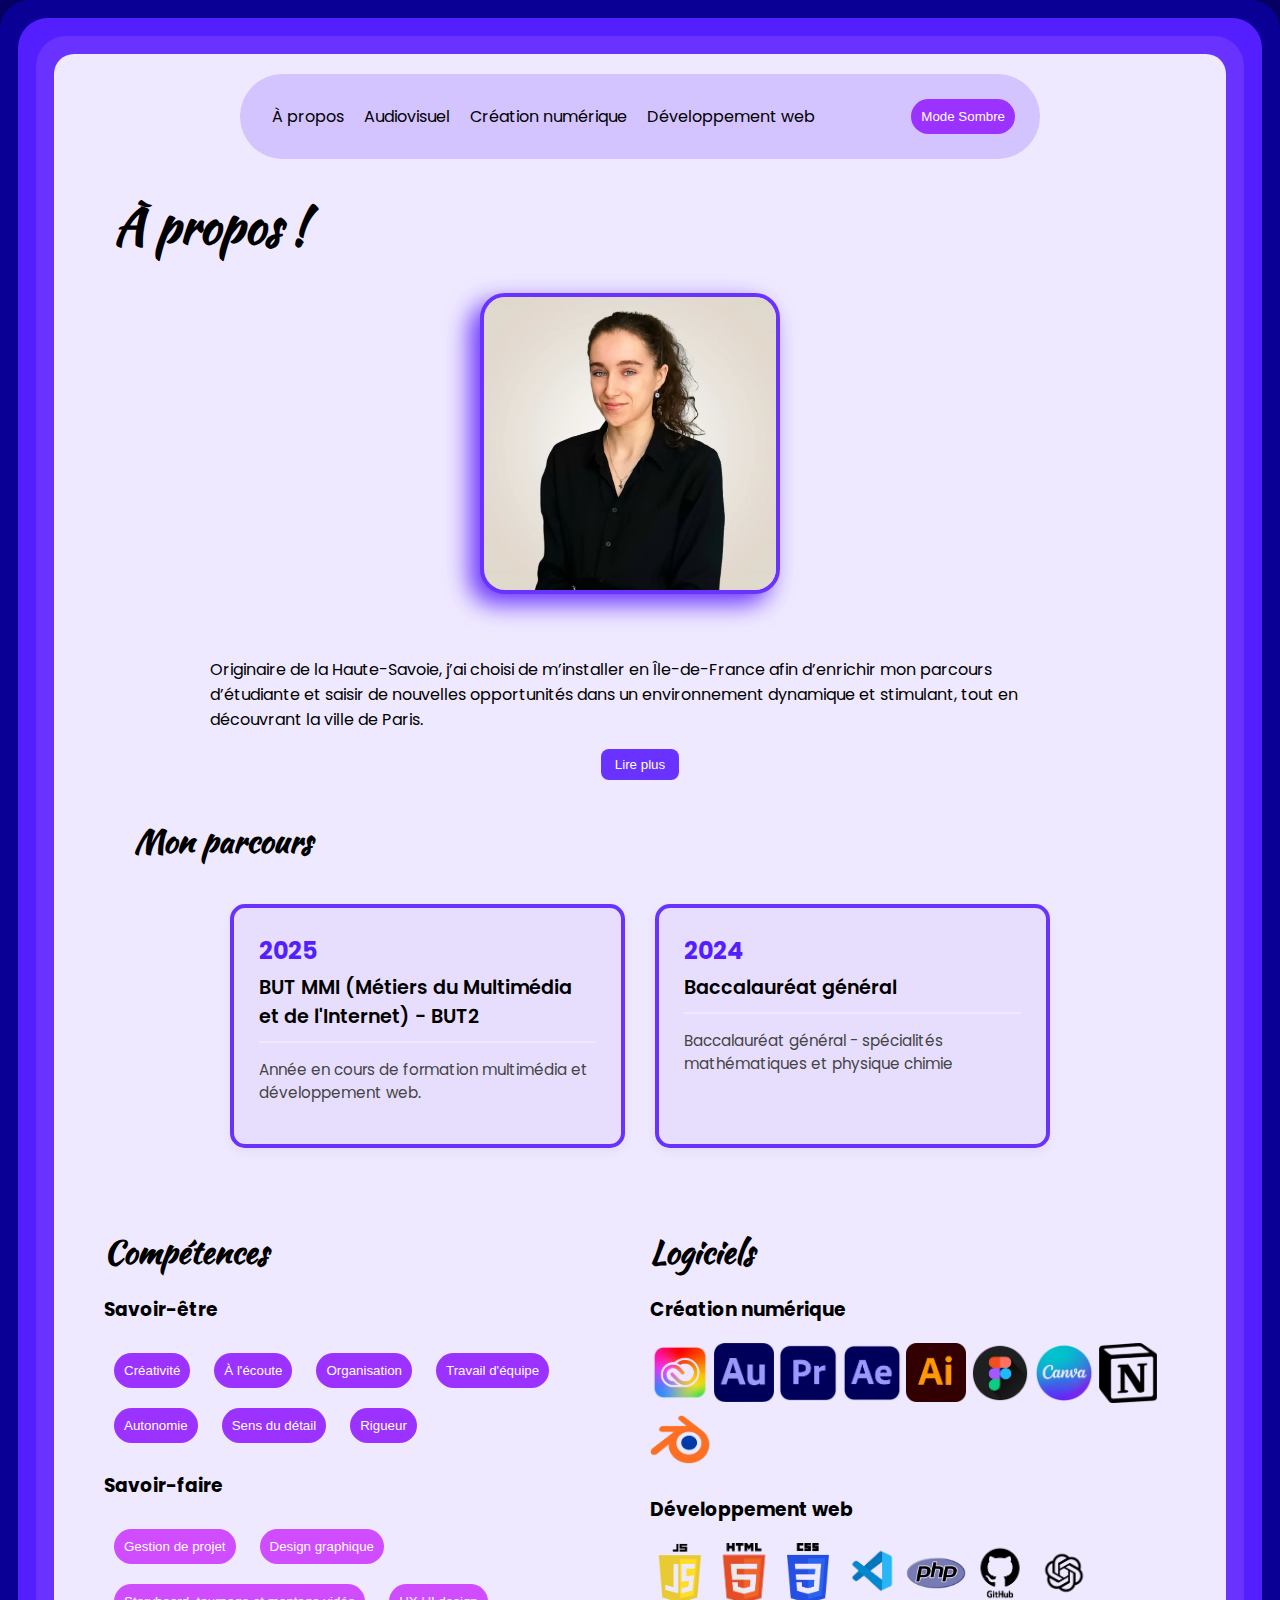
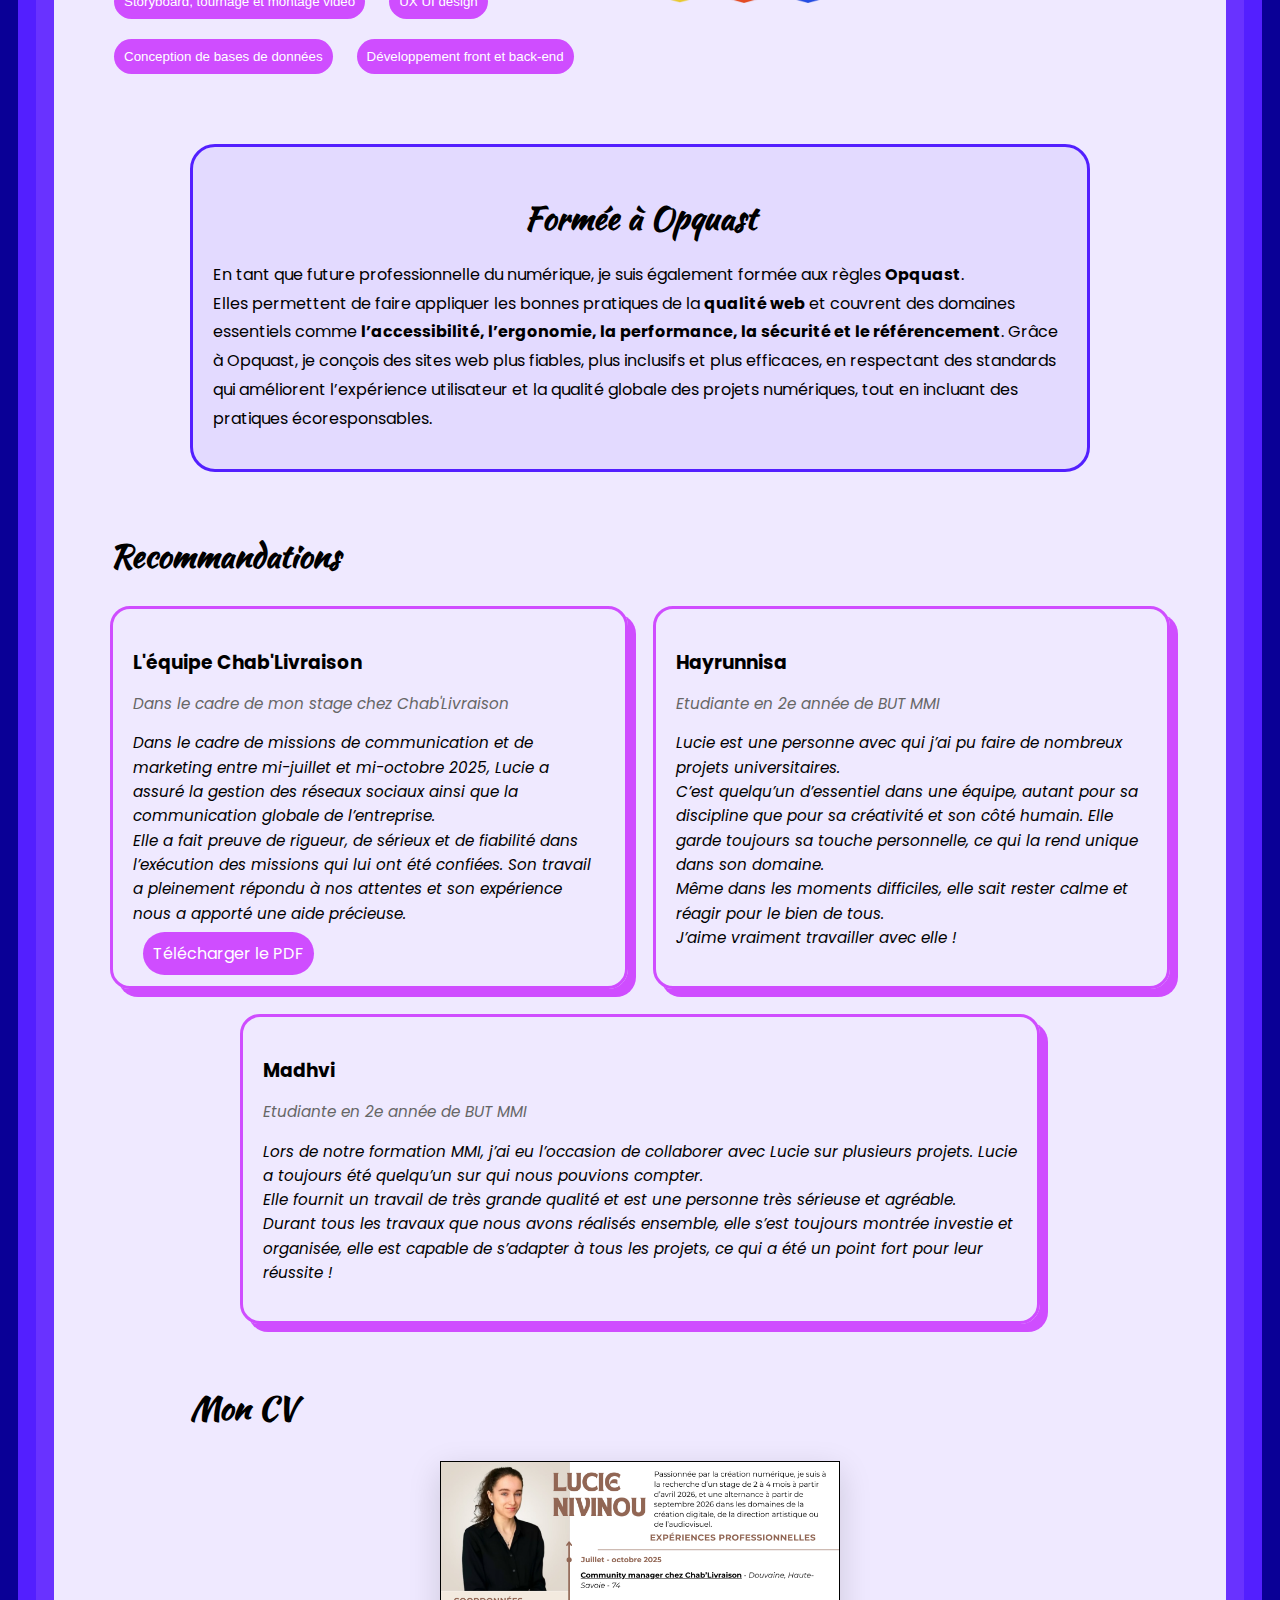
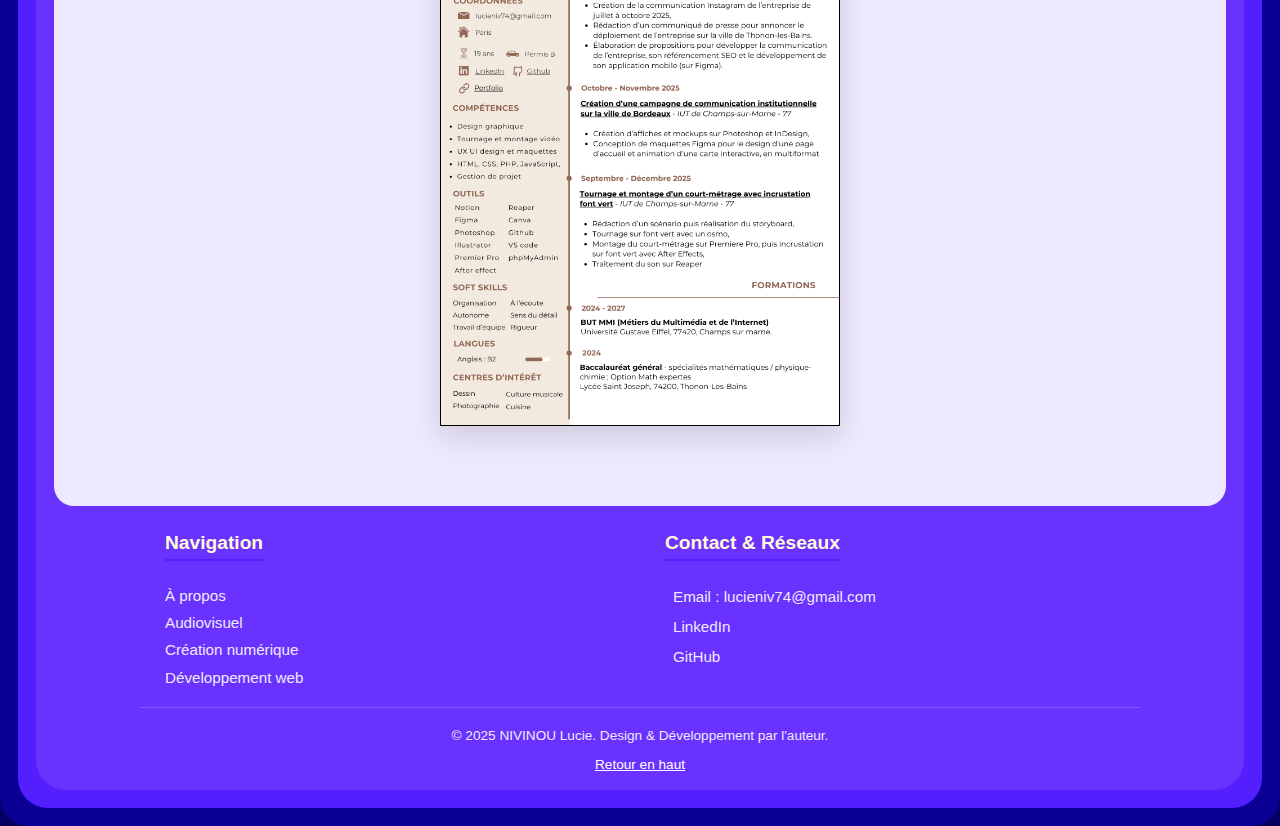
<file: index.html>
<!DOCTYPE html>
<html lang="fr">
<head>
    <meta charset="UTF-8">
    <meta name="viewport" content="width=device-width, initial-scale=1.0">
    <title>Portfolio Lucie Nivinou</title>
    <link rel="stylesheet" href="styles.css">
    <link rel="stylesheet" href="a_propos_lumineux.css">
    <link rel="stylesheet" href="https://cdnjs.cloudflare.com/ajax/libs/font-awesome/6.5.1/css/all.min.css" integrity="sha512-DTOQO9RWCH3ppGqcWaEA1BIZOC6xxalwEsw9c2QQeAIftl+Vegovlnee1c9QX4TctnWMn13TZye+giMm8e2LwA==" crossorigin="anonymous" referrerpolicy="no-referrer" />
    <link rel="preconnect" href="https://fonts.googleapis.com">
    <link rel="preconnect" href="https://fonts.gstatic.com" crossorigin>
    <link href="https://fonts.googleapis.com/css2?family=Baskervville:ital@0;1&family=Kaushan+Script&family=Overlock+SC&display=swap" rel="stylesheet">
    <link href="https://fonts.googleapis.com/css2?family=Baskervville:ital@0;1&family=Kaushan+Script&family=Overlock+SC&family=Poppins:ital,wght@0,100;0,200;0,300;0,400;0,500;0,600;0,700;0,800;0,900;1,100;1,200;1,300;1,400;1,500;1,600;1,700;1,800;1,900&display=swap" rel="stylesheet">
</head>
<body>

<div class="layer layer1">
    <div class="layer layer2">
        <div class="layer layer3">
            <div class="content">
                <header>
                    <nav>
                        <div class="nav-links" id="nav-links">
                            <a href="index.html">À propos</a>
                            <a href="audiovisuel.html">Audiovisuel</a>
                            <a href="crea.html">Création numérique</a>
                            <a href="developpement_web.html">Développement web</a>
                        </div>

                        <button id="dark-mode-toggle" class="bouton1">
                            <i class="fas fa-moon"></i> Mode Sombre
                        </button>

                        <div class="burger" id="burger">
                            ☰
                        </div>
                    </nav>
                </header>
                
                <h1>À propos !</h1>

                <div class="section-intro fireflies-container">
                    <div class="fireflies" aria-hidden="true"></div>

                    <div class="portrait-intro">
                        <div class="texte-intro">
                            <p class="texte-complet">
                                Originaire de la Haute-Savoie, j’ai choisi de m’installer en Île-de-France afin d’enrichir mon parcours d’étudiante et saisir de nouvelles opportunités dans un environnement dynamique et stimulant, tout en découvrant la ville de Paris.<br><br>

                                Étudiante à l’Université Gustave Eiffel à Champs-sur-Marne, je me spécialise dans le design graphique, l’audiovisuel et l’expérience utilisateur. À l’issue de mon cursus en BUT MMI (Métiers du Multimédia et de l’Internet), j’aspire à évoluer vers un post de directrice artistique ou vidéaste.<br><br>

                                <strong>Mes compétences </strong>:<br><br>

                                ● Création graphique et audiovisuelle : Maîtrise et exploration continue de Premiere Pro, Photoshop, After Effects et autres outils de la suite Adobe ainsi que Blender (en début apprentissage).<br>
                                ● UX/UI design : Ergonomie, accessibilité web, démarche UX UI et maquettes sur Figma. Conception d’interfaces.<br>
                                ● Développement web : Langages de programmation HTML, CSS, JavaScript, PHP, SQL, avec conception de bases de données sur phpMyAdmin.<br>
                                ● Gestion de projet, développement personnel et connaissance de soi.<br><br>

                                Portée par l’audiovisuel, le design graphique et la communication, j’aime donner à mes projets une image fidèle à ma vision, en alliant technique et créativité, me permettant ainsi de donner vie à des réalisations uniques et soignées.
                            </p>
                            <button class="btn-lire-plus">Lire plus</button>
                        </div>

                        <div class="img">
                            <img src="img/Capture photo CV Lucie 2025 copie.webp" alt="Portrait" class="portrait">
                        </div>
                    </div>
                

                <h2 class="titre_parcours">Mon parcours</h2>
                <div class="parcours-container">
                    <div class="parcours-card">
                        <div class="parcours-year">2025</div>
                        <div class="parcours-title">BUT MMI (Métiers du Multimédia et de l'Internet) - BUT2</div>
                        <div class="parcours-description">
                            <p>Année en cours de formation multimédia et développement web.</p>
                        </div>
                    </div>

                    <div class="parcours-card">
                        <div class="parcours-year">2024</div>
                        <div class="parcours-title">Baccalauréat général</div>
                        <div class="parcours-description">
                            <p>Baccalauréat général - spécialités mathématiques et physique chimie</p>
                        </div>
                    </div>
                </div>

                <div class="separator-block">
                    <div class="competences-block">
                        <h2 class="titre-competences">Compétences</h2>
                        <div class="competences">
                            <h3>Savoir-être</h3>
                            <button class="bouton1">Créativité</button>
                            <button class="bouton1">À l'écoute</button>
                            <button class="bouton1">Organisation</button>
                            <button class="bouton1">Travail d'équipe</button>
                            <button class="bouton1">Autonomie</button>
                            <button class="bouton1">Sens du détail</button>
                            <button class="bouton1">Rigueur</button>

                            <h3>Savoir-faire</h3>
                            <button class="bouton2">Gestion de projet</button>
                            <button class="bouton2">Design graphique</button>
                            <button class="bouton2">Storyboard, tournage et montage vidéo</button>
                            <button class="bouton2">UX UI design</button>
                            <button class="bouton2">Conception de bases de données</button>
                            <button class="bouton2">Développement front et back-end</button>
                        </div>
                    </div>

                    <div class="logiciels-block">
                        <h2 class="titre-logiciels">Logiciels</h2>
                        <div class="logiciels">
                            <h3>Création numérique</h3>
                            <div class="crea">
                                <img src="img/creativecloud.png" alt="Creative Cloud" class="logiciel-icon">
                                <img src="img/audition.png" alt="Audition" class="logiciel-icon">
                                <img src="img/premierProp.png" alt="Premier Pro" class="logiciel-icon">
                                <img src="img/afterEffect.png" alt="After Effect" class="logiciel-icon">
                                <img src="img/illustrator.png" alt="Illustrator" class="logiciel-icon">
                                <img src="img/figma.png" alt="Figma" class="logiciel-icon">
                                <img src="img/canva.png" alt="Canva" class="logiciel-icon">
                                <img src="img/notion.png" alt="Notion" class="logiciel-icon">
                                <img src="img/blender.png" alt="Blender" class="logiciel-icon">
                            </div>
                            <div class="dev">
                                <h3>Développement web</h3>
                                <img src="img/javascript.png" alt="JavaScript" class="logiciel-icon">
                                <img src="img/html.png" alt="HTML" class="logiciel-icon">
                                <img src="img/css.png" alt="CSS" class="logiciel-icon">
                                <img src="img/vscode.png" alt="VScode" class="logiciel-icon">
                                <img src="img/php.png" alt="Php" class="logiciel-icon">
                                <img src="img/github.png" alt="Github" class="logiciel-icon">
                                <img src="img/chatgpt.png" alt="Chatgpt" class="logiciel-icon">
                            </div>
                        </div>
                    </div>
                </div>

                <div class="bande opquast-section">
    <div class="bande-content">
        <h2>Formée à Opquast</h2>
        <p>En tant que future professionnelle du numérique, je suis également formée aux règles <strong>Opquast</strong>.<br>
             Elles permettent de faire appliquer les bonnes pratiques de la <strong>qualité web</strong> et couvrent des domaines essentiels comme <strong>l’accessibilité, l’ergonomie, la performance, la sécurité et le référencement</strong>. Grâce à Opquast, je conçois des sites web plus fiables, plus inclusifs et plus efficaces, en respectant des standards qui améliorent l’expérience utilisateur et la qualité globale des projets numériques, tout en incluant des pratiques écoresponsables.</p>
    </div>
</div>

<div class="temoignage">
    <div class="section-header">
        <h2>Recommandations</h2>
    </div>
    <div class="temoignage-grid">
        <div class="temoignage_card">
            <i class="fas fa-quote-left quote-icon"></i>
            <h3>L'équipe Chab'Livraison</h3>
            <p class="mention">Dans le cadre de mon stage chez Chab'Livraison</p>
            <p>
                Dans le cadre de missions de communication et de marketing entre mi-juillet et mi-octobre 2025, Lucie a assuré la gestion des réseaux sociaux ainsi que la communication globale de l’entreprise. <br> 
                Elle a fait preuve de rigueur, de sérieux et de fiabilité dans l’exécution des missions qui lui ont été confiées. Son travail a pleinement répondu à nos attentes et son expérience nous a apporté une aide précieuse.
            </p>
            <div>
                <a href="Attestation_collaboration_Lucie_ChabLivraison.pdf" download class="bouton2">
                    <i class="fas fa-download"></i> Télécharger le PDF
                </a>
            </div>
        </div>
        <div class="temoignage_card">
            <i class="fas fa-quote-left quote-icon"></i>
            <h3>Hayrunnisa</h3>
            <p class="mention">Etudiante en 2e année de BUT MMI</p>
            <p>Lucie est une personne avec qui j’ai pu faire de nombreux projets universitaires. <br>
                C’est quelqu’un d’essentiel dans une équipe, autant pour sa discipline que pour sa créativité et son côté humain. Elle garde toujours sa touche personnelle, ce qui la rend unique dans son domaine. <br>
                Même dans les moments difficiles, elle sait rester calme et réagir pour le bien de tous. <br>
                J’aime vraiment travailler avec elle !</p>
        </div>
        <div class="temoignage_card">
            <i class="fas fa-quote-left quote-icon"></i>
            <h3>Madhvi</h3>
            <p class="mention">Etudiante en 2e année de BUT MMI</p>
            <p>Lors de notre formation MMI, j’ai eu l’occasion de collaborer avec Lucie sur plusieurs projets. Lucie a toujours été quelqu’un sur qui nous pouvions compter.<br>
            Elle fournit un travail de très grande qualité et est une personne très sérieuse et agréable.<br>
            Durant tous les travaux que nous avons réalisés ensemble, elle s’est toujours montrée investie et organisée, elle est capable de s’adapter à tous les projets, ce qui a été un point fort pour leur réussite !</p>
        </div>
    </div>
</div>

<div class="cv-section">
    <h2>Mon CV</h2>
    <div class="cv-container">
        <div class="cv-preview">
            <img src="CV Lucie Nivinou (crea) 23-01-26.png" alt="Aperçu de mon CV" class="cv-image">
            <div class="cv-overlay">
                <a href="CV Lucie Nivinou (crea) 23-01-26.pdf" download class="bouton2">
                    <i class="fas fa-download"></i> Télécharger le PDF
                </a>
            </div>
        </div>
    </div>
</div>
<!-- Div class="section-intro fireflies-container" -->
</div>

            </div> <footer class="footer-structured">
                <div class="footer-container">
                    <div class="footer-section navigation">
                        <h4>Navigation</h4>
                        <ul>
                            <li><a href="index.html">À propos</a></li>
                            <li><a href="audiovisuel.html">Audiovisuel</a></li>
                            <li><a href="crea.html">Création numérique</a></li>
                            <li><a href="developpement_web.html">Développement web</a></li>
                        </ul>
                    </div>

                    <div class="footer-section contact">
                        <h4>Contact & Réseaux</h4>
                        <ul>
                            <li><a href="mailto:lucieniv74@gmail.com">
                                <i class="fas fa-envelope"></i> Email : lucieniv74@gmail.com
                            </a></li>
                            <li><a href="https://www.linkedin.com/in/lucie-nivinou-09a6a0330/" target="_blank">
                                <i class="fab fa-linkedin"></i> LinkedIn
                            </a></li>
                            <li><a href="https://github.com/Lucie-Niv" target="_blank">
                                <i class="fab fa-github"></i> GitHub
                            </a></li>
                        </ul>
                    </div>
                </div>

                <div class="footer-bottom">
                    <p>&copy; 2025 NIVINOU Lucie. Design & Développement par l'auteur.</p>
                    <a href="#top" class="back-to-top">Retour en haut</a>
                </div>
            </footer>

        </div>
    </div>
</div>

<script src="script.js"></script>
</body>
</html>
</file>
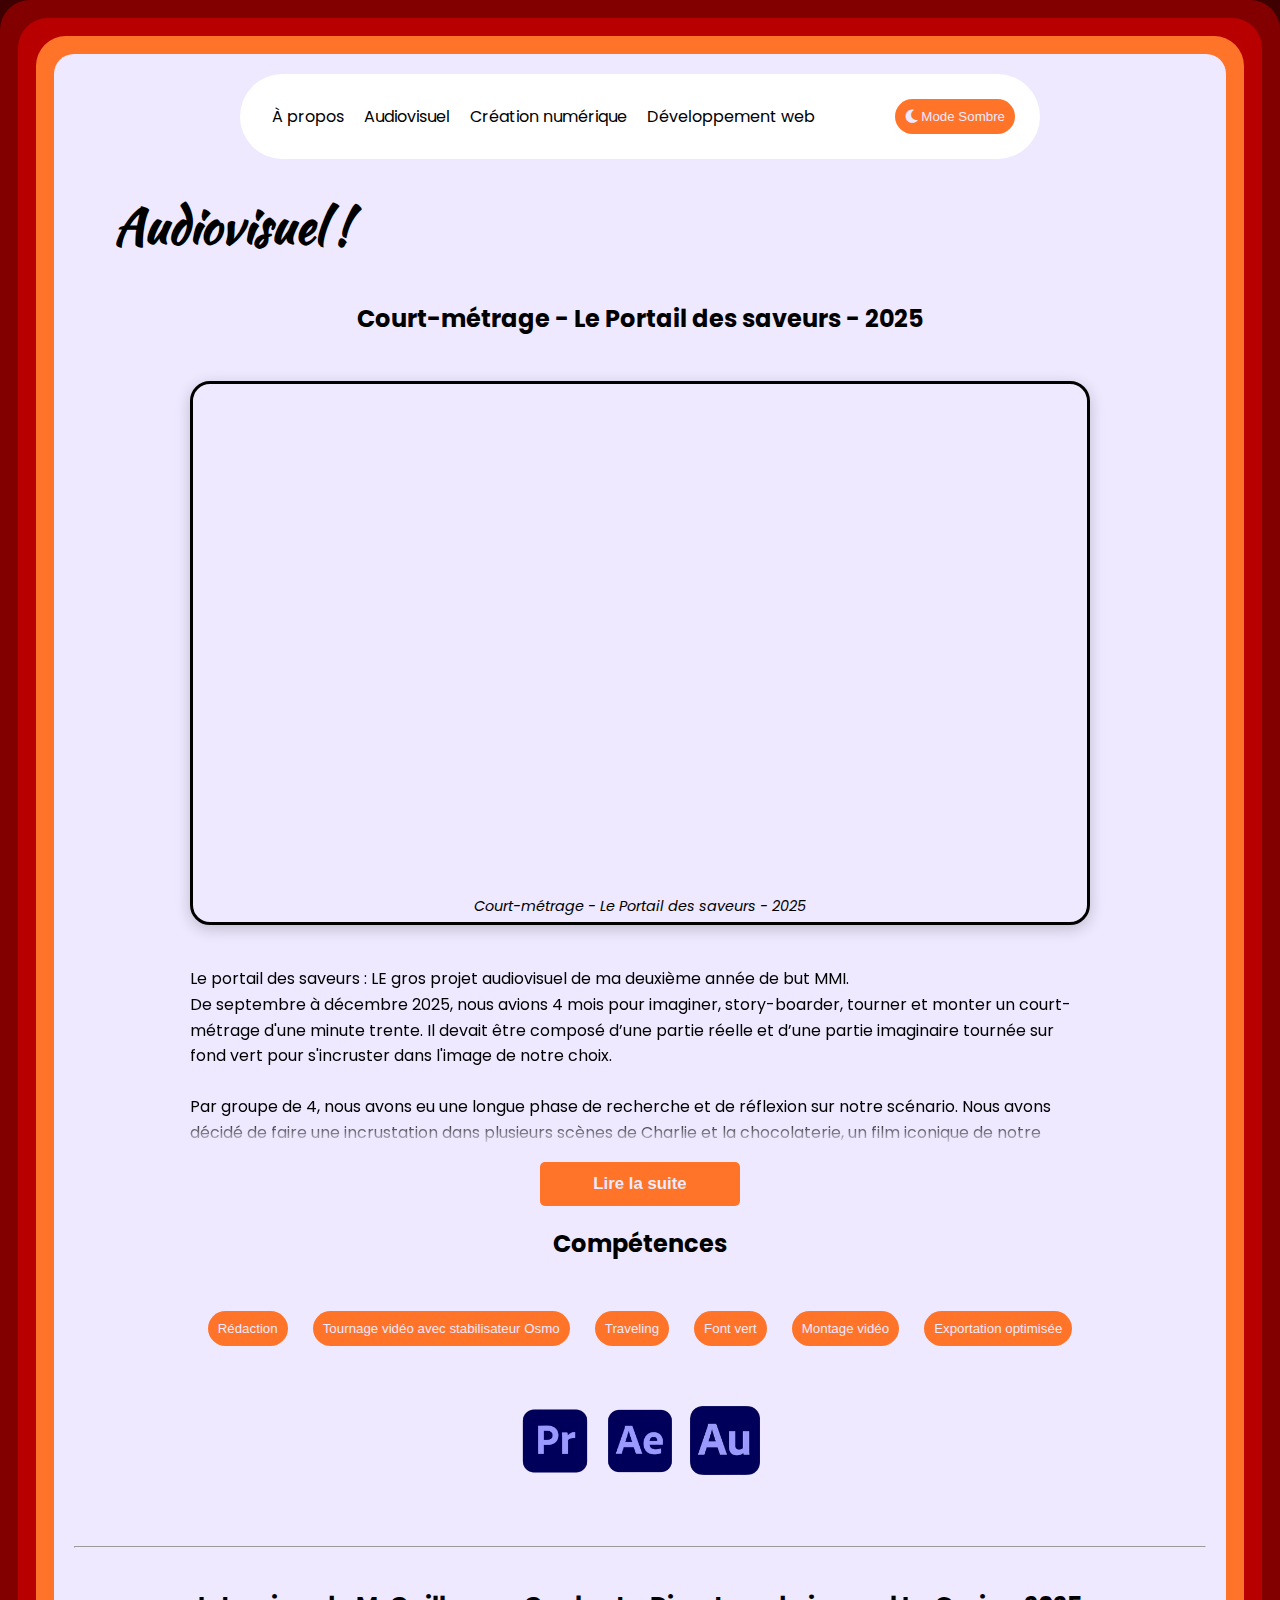
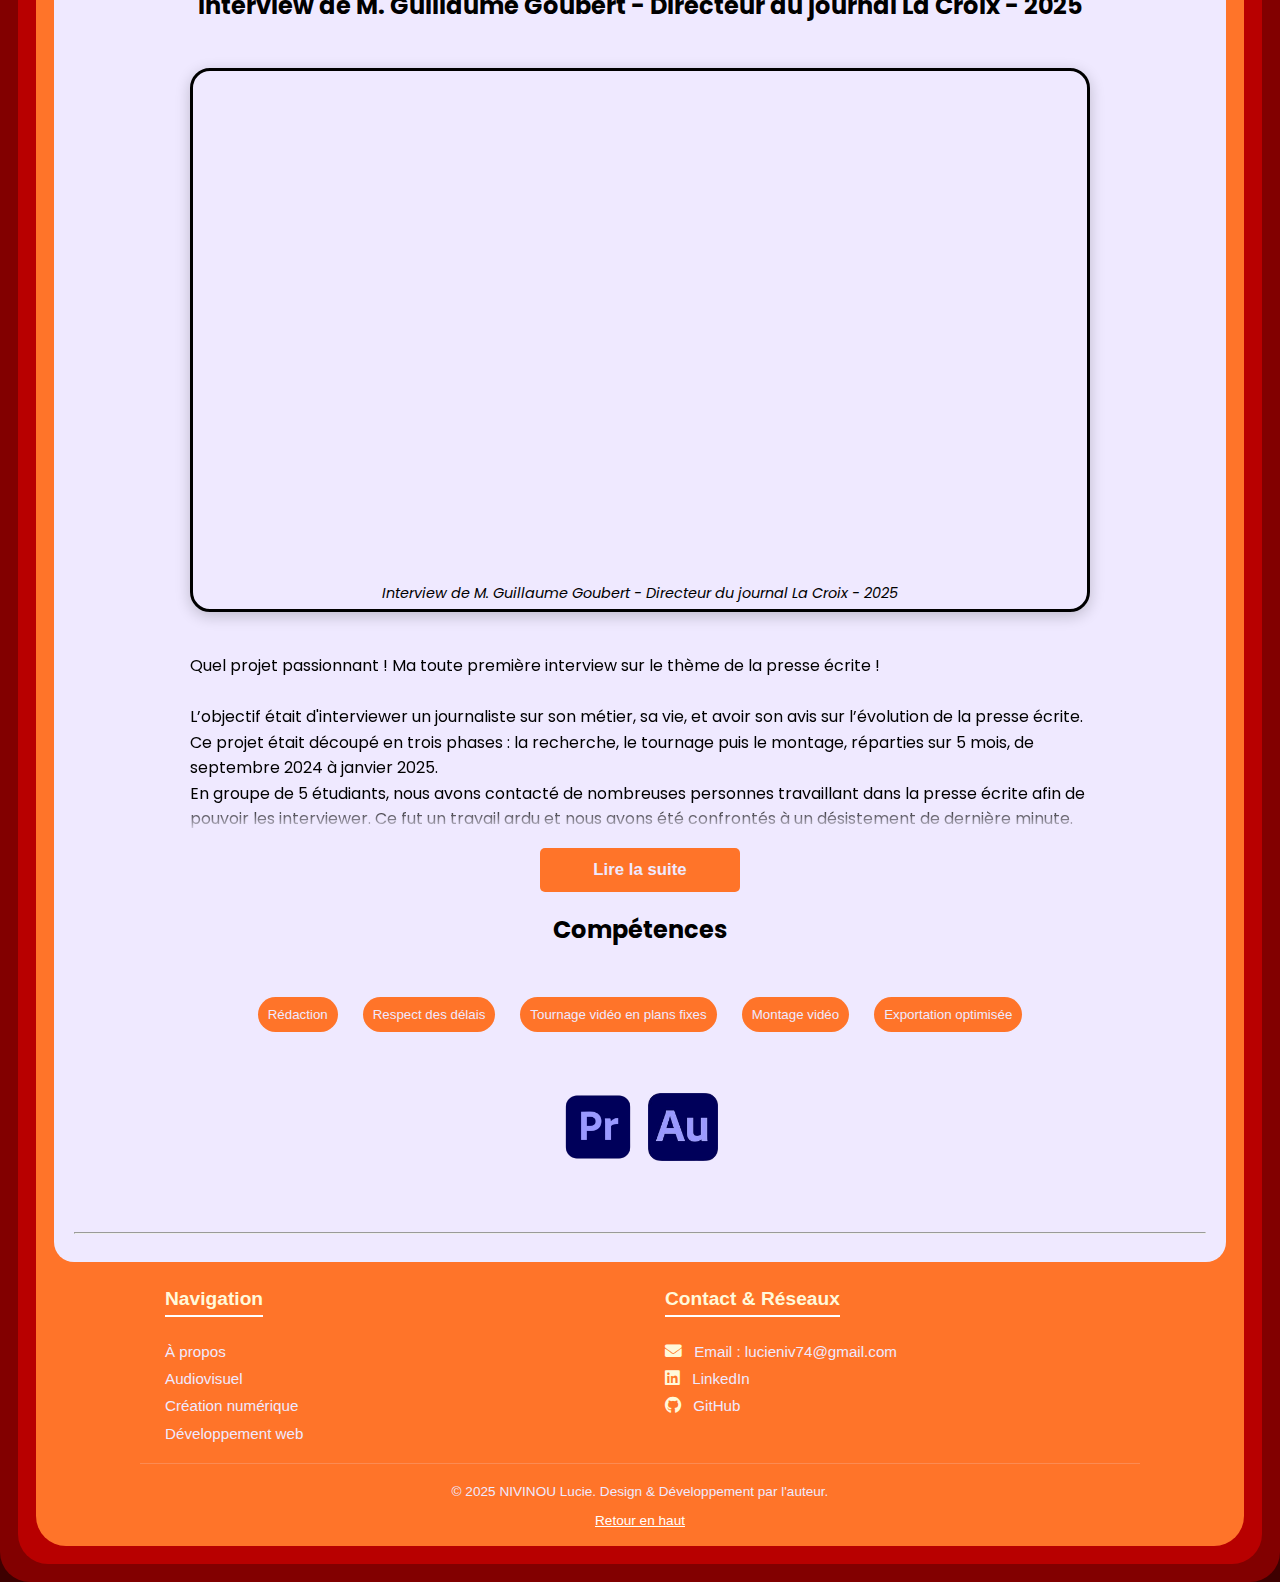
<file: audiovisuel.html>
<!DOCTYPE html>
<html lang="fr">
<head>
    <meta charset="UTF-8">
    <meta name="viewport" content="width=device-width, initial-scale=1.0">
    <title>Audiovisuel</title>
    <link rel="stylesheet" href="audiovisuel.css">
    <link rel="stylesheet" href="fireflies.css"> 
    <link rel="preconnect" href="https://fonts.googleapis.com">
    <link rel="preconnect" href="https://fonts.gstatic.com" crossorigin>
    <link href="https://fonts.googleapis.com/css2?family=Baskervville:ital@0;0;1&family=Kaushan+Script&family=Overlock+SC&display=swap" rel="stylesheet">
    <link rel="stylesheet" href="https://cdnjs.cloudflare.com/ajax/libs/font-awesome/5.15.4/css/all.min.css">
    <link href="https://fonts.googleapis.com/css2?family=Baskervville:ital@0;1&family=Kaushan+Script&family=Overlock+SC&family=Poppins:ital,wght@0,100;0,200;0,300;0,400;0,500;0,600;0,700;0,800;0,900;1,100;1,200;1,300;1,400;1,500;1,600;1,700;1,800;1,900&display=swap" rel="stylesheet">
</head>
<body>
    <div class="layer layer1">
    <div class="layer layer2">
        <div class="layer layer3">

            <div class="content">
                <header>
                    <nav>
                        <div class="nav-links" id="nav-links">
                            <a href="index.html">À propos</a>
                            <a href="audiovisuel.html">Audiovisuel</a>
                            <a href="crea.html">Création numérique</a>
                            <a href="developpement_web.html">Développement web</a>
                        </div>
                        
                        <button id="dark-mode-toggle" class="bouton1">
                            <i class="fas fa-moon"></i> Mode Sombre
                        </button>

                        <div class="burger" id="burger">
                            ☰
                        </div>
                    </nav>
                </header>

                <h1>Audiovisuel !</h1>

                <div class="project-section section1 fireflies-container">
                    <div class="fireflies" aria-hidden="true"></div>
                    <div class="contenu">
                        <h2>Court-métrage - Le Portail des saveurs - 2025</h2>
                        <br> 
                        <div class="left-column">
                            <div class="site-container">
                                <div class="site-ratio-wrapper">
                                    <iframe class="responsive-video-iframe" src="https://www.youtube.com/embed/CfbVzti3LF8" title="Court-métrage : Le Portail des saveurs" frameborder="0" allow="accelerometer; autoplay; clipboard-write; encrypted-media; gyroscope; picture-in-picture; web-share" allowfullscreen></iframe>
                                </div>
                                <p class="site-caption">Court-métrage - Le Portail des saveurs - 2025</p>
                            </div>
                            
                            <div class="description-container">
                                <p class="project-description">
                                   Le portail des saveurs : LE gros projet audiovisuel de ma deuxième année de but MMI.<br>
                                   De septembre à décembre 2025, nous avions 4 mois pour imaginer, story-boarder, tourner et monter un court-métrage d'une minute trente. Il devait être composé d’une partie réelle et d’une partie imaginaire tournée sur fond vert pour s'incruster dans l'image de notre choix.<br><br>

                                   Par groupe de 4, nous avons eu une longue phase de recherche et de réflexion sur notre scénario. Nous avons décidé de faire une incrustation dans plusieurs scènes de Charlie et la chocolaterie, un film iconique de notre enfance.<br><br>

                                   Après l'étape du scénario, nous avons créé le storyboard de notre histoire, en identifiant les lieux de tournage et les types de plans nécessaires. <br>
                                   Nous avons rencontré quelques difficultés pour trouver une supérette, le lieu principal de tournage pour notre partie réelle. Toutefois, un petit Carrefour Contact à Claye-Souilly nous a gentiment donné son accord, nous avons donc pu tourner sereinement et faire de nombreuses prises ! <br><br>

                                   La deuxième partie du tournage s'est ensuite passée sur fond vert dans notre IUT. Nous avons utilisé un Osmo pour filmer.<br><br>

                                   La dernière étape du projet a été le montage individuel du court-métrage.<br>
                                   Grâce à mes cours cours, j'ai appris à utiliser l'effet Keylight, Couleur Lumetri, Screen Matte, l'ajout d'un masque pour la transition et d'un calque pour l'ombre sur After Effects, pour m'incruster dans les scènes de Charlie et la Chocolaterie de façon la plus réaliste possible.<br><br>

                                   J'ai ensuite enregistré ma voix pour superposer des voix off en français dans la partie réelle et en anglais dans la partie imaginaire.<br> J'ai pensé le texte sous la forme d’un poème afin de donner une dimension plus cinématographique au rendu.<br><br>
 
                                   J'ai ainsi travaillé les incrustations sur After Effects, l'assemblage des plans sur Premier Pro et la bande sonore sur Reaper.<br><br>

                                   Ce projet m'a permis de : <br><br>
                                   ● Apprendre à utiliser un Osmo,<br>
                                   ● Apprendre les paramètres After Effects pour l'incrustation fond vert,<br>
                                   ● Approfondir ma maîtrise de Reaper pour les bandes sonores, <br>
                                   ● Revoir les types de plans pour le storyboard,<br>
                                   ● Maîtriser et optimiser les paramètres d'exportation audio et vidéo.<br>
<br>

                                </p>
                                <button class="read-more-button">Lire la suite</button>
                            </div> 
                            <h2 class="section-title">Compétences</h2>
                            <div class="competences-logos">
                                <button class="bouton1">Rédaction</button>
                                <button class="bouton1">Tournage vidéo avec stabilisateur Osmo</button>
                                <button class="bouton1">Traveling</button>
                                <button class="bouton1">Font vert</button>
                                <button class="bouton1">Montage vidéo</button>
                                <button class="bouton1">Exportation optimisée</button>
                            </div>
                            <div class="logiciels-logo">
                                <img src="img/premierProp.png" alt="Adobe Premiere Pro" class="logo-skill">
                                <img src="img/afterEffect.png" alt="After Effect" class="logo-skill">
                                <img src="img/audition.png" alt="Audition" class="logo-skill">
                            
                            </div>
                        </div>
                    </div>
                </div>

                <hr>
<!-- Projet 2 -->

<div class="project-section section1 fireflies-container">
                    <div class="fireflies" aria-hidden="true"></div>
                    <div class="contenu">
                        <h2>Interview de M. Guillaume Goubert - Directeur du journal La Croix - 2025</h2>
                        <br> 
                        <div class="left-column">
                            <div class="site-container">
                                <div class="site-ratio-wrapper">
                                    <iframe class="responsive-video-iframe" src="https://www.youtube.com/embed/34wE9t_SvTg" title="Interview de Guillaume Goubert" frameborder="0" allow="accelerometer; autoplay; clipboard-write; encrypted-media; gyroscope; picture-in-picture; web-share" allowfullscreen></iframe>
                                </div>
                                <p class="site-caption">Interview de M. Guillaume Goubert - Directeur du journal La Croix - 2025</p>
                            </div>
                            
                            <div class="description-container">
                                <p class="project-description">
                                    Quel projet passionnant ! Ma toute première interview sur le thème de la presse écrite !<br><br>
                                    L’objectif était d'interviewer un journaliste sur son métier, sa vie, et avoir son avis sur l’évolution de la presse écrite.
                                    Ce projet était découpé en trois phases : la recherche, le tournage puis le montage, réparties sur 5 mois, de septembre 2024 à janvier 2025.<br>
                                    En groupe de 5 étudiants, nous avons contacté de nombreuses personnes travaillant dans la presse écrite afin de pouvoir les interviewer. Ce fut un travail ardu et nous avons été confrontés à un désistement de dernière minute. Toutefois, nous avons ensuite eu l’honneur de rencontrer M. Goubert, directeur du journal La Croix, qui a accepté de tourner avec nous.<br>
                                    Nous avons ainsi élaboré une vingtaine de questions.<br><br>
                                    Puis le jour du tournage est arrivé (le 05/12/24). Armés de notre caméra, de nos lumières, micros et trépied, nous avons installé le matériel chez lui. Chacun de nous avait un rôle précis. Pour ma part, je posais les questions et menais la conversation.<br><br>
                                    Une fois le tournage terminé, nous avons chacun monté notre interview en autonomie sur Premier Pro.<br>
                                    Il a ainsi fallu condenser quarante minutes d’interview en six minutes de vidéo.<br><br>
                                    Ce projet m’a permis de :<br><br>
                                    ● Développer mes compétences en rédaction,<br>
                                    ● Maîtriser l’usage du matériel de tournage (caméra, micro, lumières) sur des plans fixes,<br>
                                    ● Maîtriser l’usage du logiciel Premier Pro et les paramètres d’exportation numérique,<br>
                                    ● Mettre à l’épreuve mon organisation pour le respect des délais.<br>

                                </p>
                                <button class="read-more-button">Lire la suite</button>
                            </div> 
                            <h2 class="section-title">Compétences</h2>
                            <div class="competences-logos">
                                <button class="bouton1">Rédaction</button>
                                <button class="bouton1">Respect des délais</button>
                                <button class="bouton1">Tournage vidéo en plans fixes</button>
                                <button class="bouton1">Montage vidéo</button>
                                <button class="bouton1">Exportation optimisée</button>
                            </div>
                            <div class="logiciels-logo">
                                <img src="img/premierProp.png" alt="Adobe Premiere Pro" class="logo-skill">
                                <img src="img/audition.png" alt="Audition" class="logo-skill">
                            
                            </div>
                        </div>
                    </div>
                </div>

                <hr>



<!-- Fin projet 2 -->
                </div>
            <footer class="footer-structured">
                <div class="footer-container">
                    <div class="footer-section navigation">
                        <h4>Navigation</h4>
                        <ul>
                            <li><a href="index.html">À propos</a></li>
                            <li><a href="audiovisuel.html">Audiovisuel</a></li>
                            <li><a href="crea.html">Création numérique</a></li>
                            <li><a href="developpement_web.html">Développement web</a></li>
                        </ul>
                    </div>

                    <div class="footer-section contact">
                        <h4>Contact & Réseaux</h4>
                        <ul>
                            <li><a href="mailto:lucieniv74@gmail.com">
                                    <i class="fas fa-envelope"></i> Email : lucieniv74@gmail.com
                                </a></li>
                            <li><a href="https://www.linkedin.com/in/lucie-nivinou-09a6a0330/" target="_blank">
                                    <i class="fab fa-linkedin"></i> LinkedIn
                                </a></li>
                            <li><a href="https://github.com/Lucie-Niv" target="_blank">
                                    <i class="fab fa-github"></i> GitHub
                                </a></li>
                        </ul>
                    </div>
                </div>

                <div class="footer-bottom">
                    <p>&copy; 2025 NIVINOU Lucie. Design & Développement par l'auteur.</p>
                    <a href="#top" class="back-to-top">Retour en haut</a>
                </div>
            </footer>
        </div>
    </div>
</div>

    
<script src="audiovisuel.js"></script>
</body>
</html>
</file>
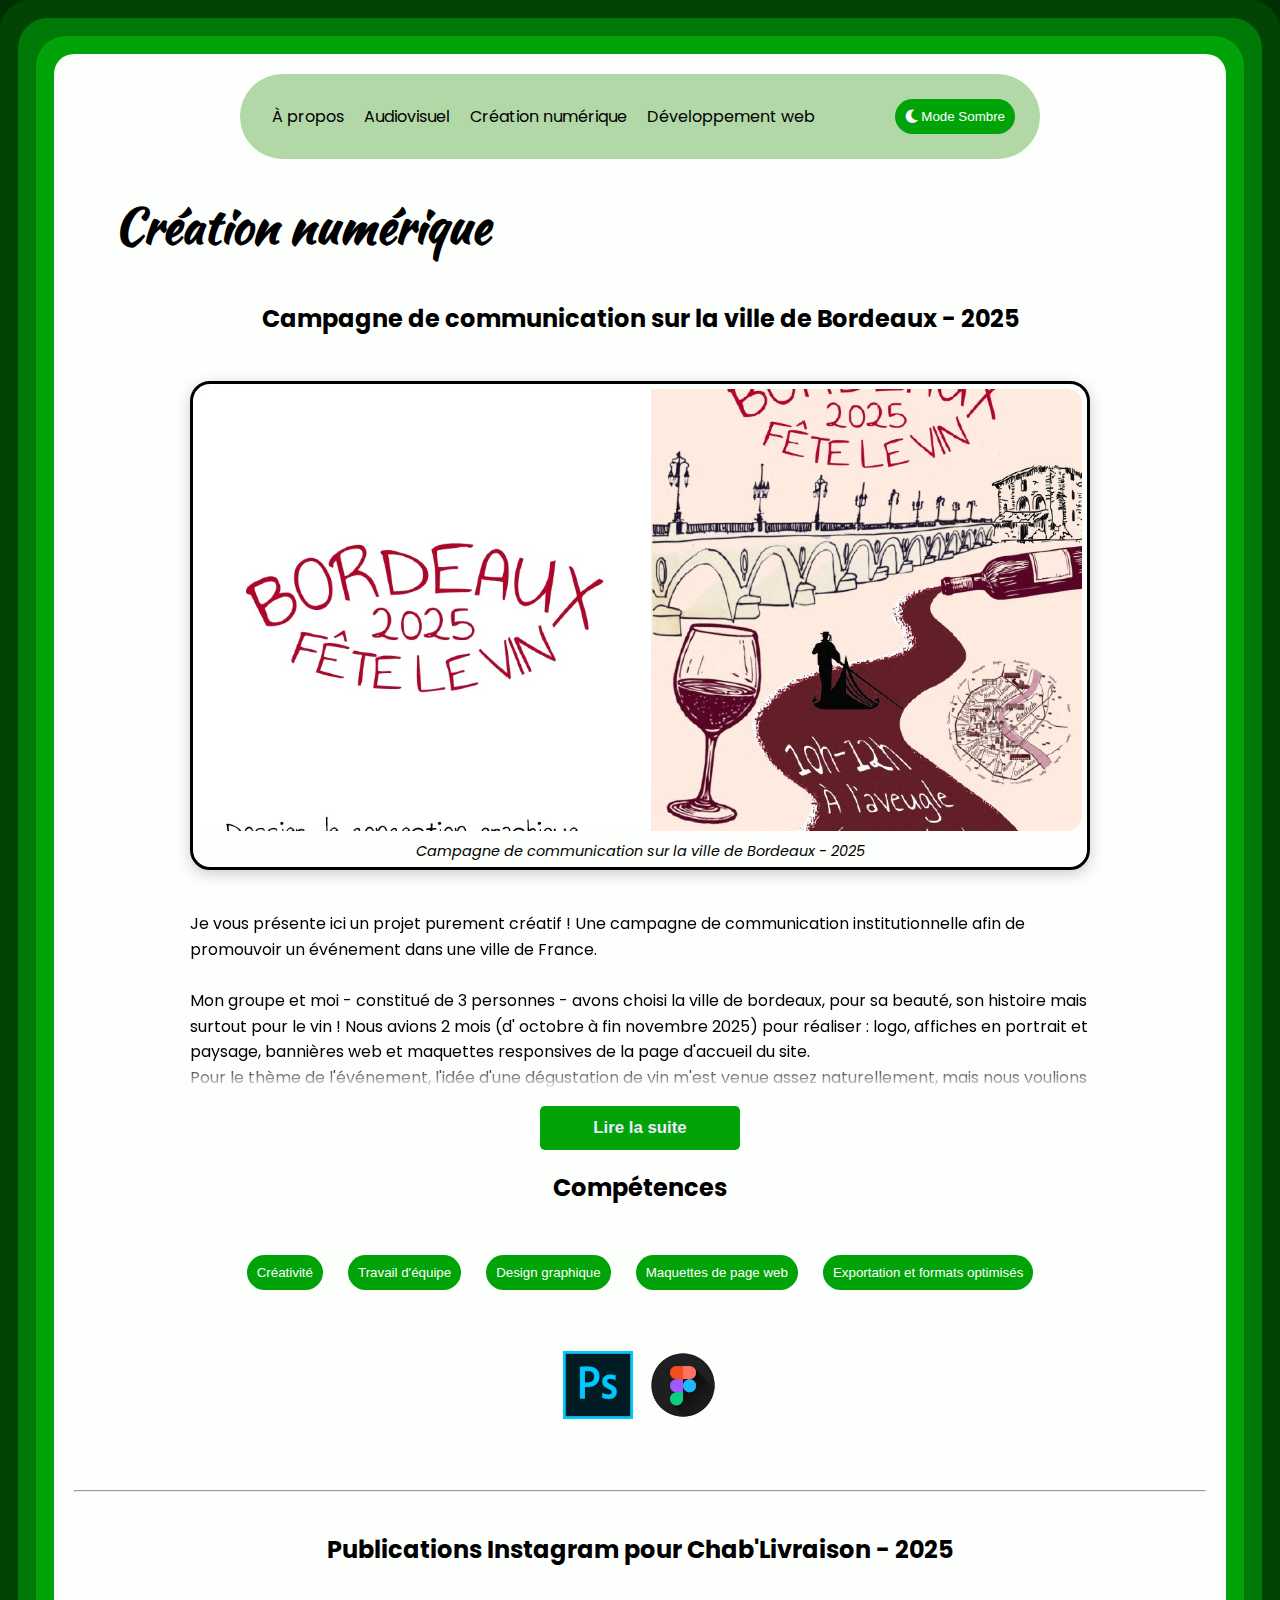
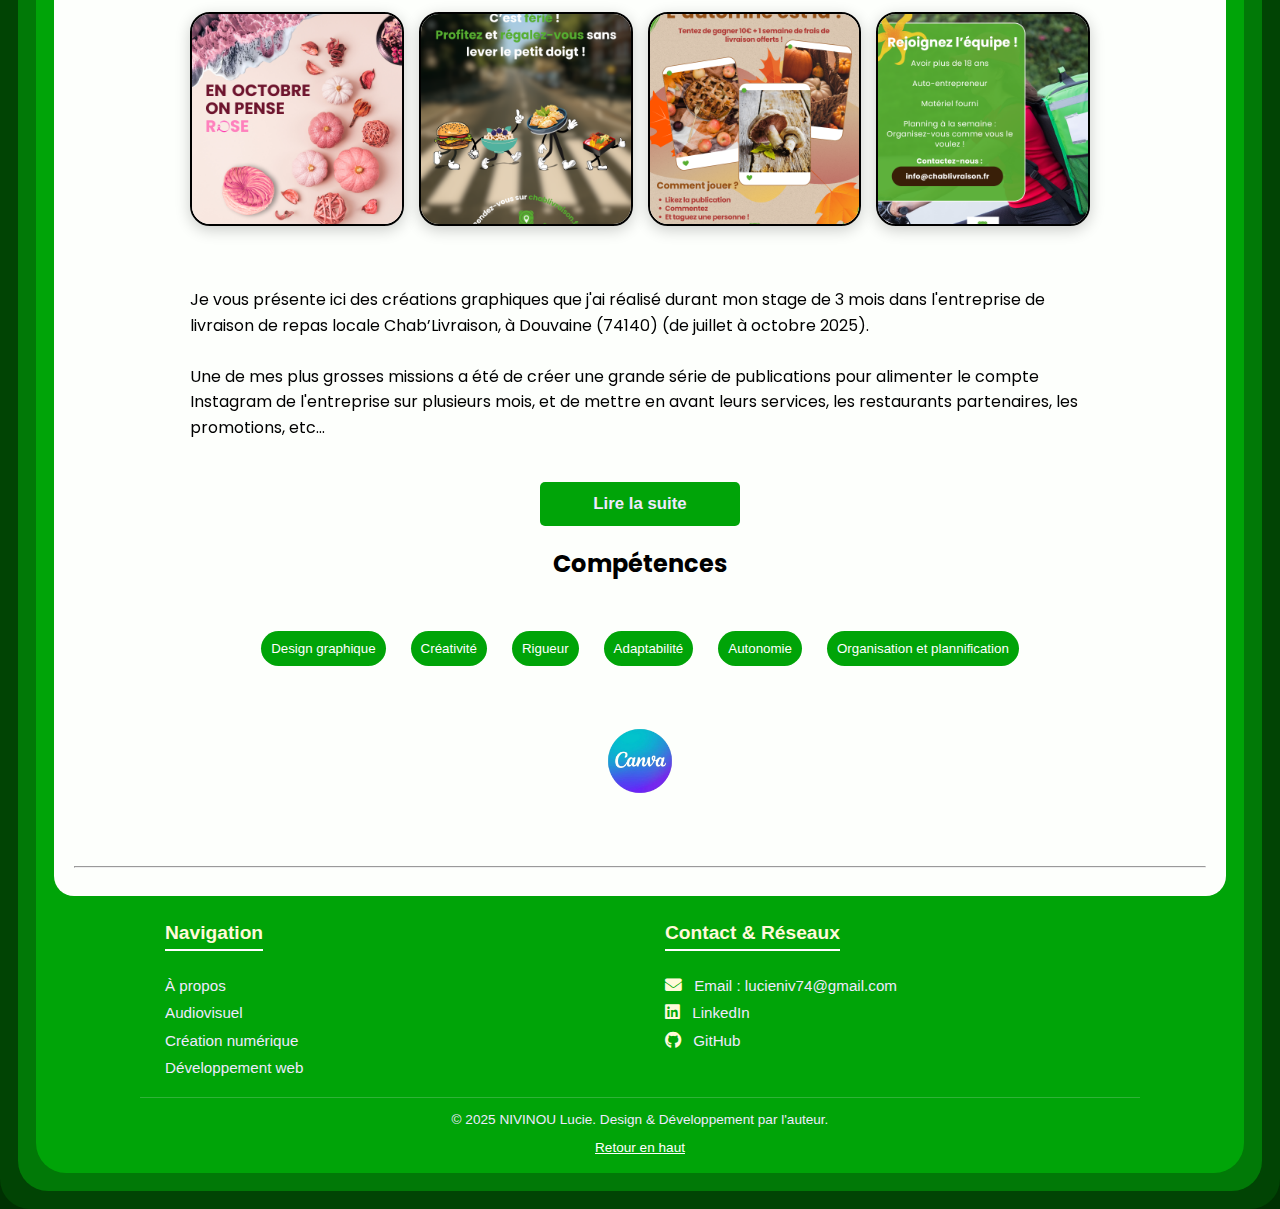
<file: crea.html>
<!DOCTYPE html>
<html lang="fr">
<head>
    <meta charset="UTF-8">
    <meta name="viewport" content="width=device-width, initial-scale=1.0">
    <title>Création numérique</title>
    <link rel="stylesheet" href="crea.css">
    <link rel="stylesheet" href="crea_lumineux.css"> 
    <link rel="preconnect" href="https://fonts.googleapis.com">
    <link rel="preconnect" href="https://fonts.gstatic.com" crossorigin>
    <link href="https://fonts.googleapis.com/css2?family=Baskervville:ital@0;0;1&family=Kaushan+Script&family=Overlock+SC&display=swap" rel="stylesheet">
    <link rel="stylesheet" href="https://cdnjs.cloudflare.com/ajax/libs/font-awesome/5.15.4/css/all.min.css">
    <link href="https://fonts.googleapis.com/css2?family=Baskervville:ital@0;1&family=Kaushan+Script&family=Overlock+SC&family=Poppins:ital,wght@0,100;0,200;0,300;0,400;0,500;0,600;0,700;0,800;0,900;1,100;1,200;1,300;1,400;1,500;1,600;1,700;1,800;1,900&display=swap" rel="stylesheet">
</head>
<body>
    <div class="layer layer1">
    <div class="layer layer2">
        <div class="layer layer3">

            <div class="content">
                <header>
                    <nav>
                        <div class="nav-links" id="nav-links">
                            <a href="index.html">À propos</a>
                            <a href="audiovisuel.html">Audiovisuel</a>
                            <a href="crea.html">Création numérique</a>
                            <a href="developpement_web.html">Développement web</a>
                        </div>
                        
                        <button id="dark-mode-toggle" class="bouton1">
                            <i class="fas fa-moon"></i> Mode Sombre
                        </button>

                        <div class="burger" id="burger">
                            ☰
                        </div>
                    </nav>
                </header>

                <h1>Création numérique</h1>

                <div class="project-section section1 fireflies-container">
                    <div class="fireflies" aria-hidden="true"></div>
                    <div class="contenu">
                        <h2>Campagne de communication sur la ville de Bordeaux - 2025</h2>
                        <br> 
                        <div class="left-column">
                            <div class="site-container">
                                <div class="img-ratio-wrapper">
                                    <a href="Campagne_Lucie_Idrissa_Anh_comp+lien actif+lien page.pdf"><img src="img/campagne_com.jpg" class="responsive-site" alt="Aperçu de la Charte Graphique" loading="lazy"></a>
                                </div>
                                <p class="site-caption">Campagne de communication sur la ville de Bordeaux - 2025</p>
                            </div>
                            
                            <div class="description-container">
                                <p class="project-description">
                                    Je vous présente ici un projet purement créatif ! Une campagne de communication institutionnelle afin de promouvoir un événement dans une ville de France.<br><br>
                                    Mon groupe et moi - constitué de 3 personnes - avons choisi la ville de bordeaux, pour sa beauté, son histoire mais surtout pour le vin ! Nous avions 2 mois (d' octobre à fin novembre 2025) pour réaliser : logo, affiches en portrait et paysage, bannières web et maquettes responsives de la page d'accueil du site. <br>
                                    Pour le thème de l'événement, l'idée d'une dégustation de vin m'est venue assez naturellement, mais nous voulions quelque chose d'un peu plus spécifique. C'est pourquoi notre idée finale a été : une dégustation de vin à l'aveugle sur le Pont de Pierre.<br><br>
                                    Avec cette piste nous avons réalisé un moodboard et défini une direction artistique.<br>
                                    Nous nous sommes ensuite répartis les éléments à réaliser.<br><br>
                                    J'ai ainsi créé une première version de l’affiche dans les deux formats, puis les maquettes de la page d'accueil.<br>
                                    Photoshop et Figma ont été les deux logiciels principaux que j'ai utilisés pour ce travail.<br>
                                    Nous avons aussi utilisé InDesign pour respecter les paramètres d'impression des affiches notamment avec les fonds perdus.<br><br>
                                    J'ai rassemblé tous les éléments du projet dans un dossier PDF avec sommaire interactif, je vous laisse la curiosité d'aller y jeter un œil !<br><br>
                                    Ce projet m'a ainsi permis de : <br><br>
                                    ● Faire preuve d'une grande créativité afin d'imaginer puis designer les éléments de cette campagne,<br>
                                    ● Approfondir mes compétences sur Photoshop,<br>
                                    ● Approfondir ma maîtrise de Figma notamment avec les animations appliquées pour notre carte interactive,<br>
                                    ● Maîtriser les paramètres d'exportation pour le print et les fichiers Figma.<br>

                                </p>
                                <button class="read-more-button">Lire la suite</button>
                            </div> 
                            <h2 class="section-title">Compétences</h2>
                            <div class="competences-logos">
                                <button class="bouton1">Créativité</button>
                                <button class="bouton1">Travail d'équipe</button>
                                <button class="bouton1">Design graphique</button>
                                <button class="bouton1">Maquettes de page web</button>
                                <button class="bouton1">Exportation et formats optimisés</button>
                            </div>
                            <div class="logiciels-logo">
                                <img src="img/Photoshop.jpeg" alt="Adobe Photoshop" class="logo-skill">
                                <img src="img/figma.png" alt="Figma" class="logo-skill">
                                
                            </div>
                        </div>
                    </div>
                </div>

                <hr>

                <!-- Projet 2 -->

<div class="project-section section1 fireflies-container">
    <div class="fireflies" aria-hidden="true"></div>
    <div class="contenu">
        <h2>Publications Instagram pour Chab'Livraison - 2025</h2>
        <br> 
        <div class="left-column">
            <div class="image-grid">
                <div class="site-container">
                    <img src="img/Publication_octobre_rose_V2.png" alt="Octobre rose" class="responsive-site">
                </div>
                <div class="site-container">
                    <img src="img/Publication_c'est_férié_15_08.png" alt="férier assomption" class="responsive-site">
                </div>
                <div class="site-container">
                    <img src="img/Publication_début_automne_V4.png" alt="Début de l'automne" class="responsive-site">
                </div>
                <div class="site-container">
                    <img src="img/Publication_recrutement_livreur_V2.png" alt="recrutement" class="responsive-site">
                </div>
            </div>
                            
                            <div class="description-container">
                                <p class="project-description">
                                    Je vous présente ici des créations graphiques que j'ai réalisé durant mon stage de 3 mois dans l'entreprise de livraison de repas locale Chab’Livraison, à Douvaine (74140) (de juillet à octobre 2025).<br><br>

                                    Une de mes plus grosses missions a été de créer une grande série de publications pour alimenter le compte Instagram de l'entreprise sur plusieurs mois, et de mettre en avant leurs services, les restaurants partenaires, les promotions, etc… <br><br>

                                    Pour créer du contenu, j'ai mis en place un calendrier de publication basé en particulier sur le calendrier des marronniers et ainsi pouvoir établir des mises en ligne régulières. <br><br>

                                    Mêlant créativité, efficacité, rigueur et adaptation, j'ai créé les publications sur Canvas, en respectant la direction artistique et l'image de marque de l'entreprise, afin de proposer une belle page Instagram qui donne envie de commander !<br><br>

                                    Voici une sélection de mes plus belles publications :<br><br> 
                                    
                                    Cette mission m'a appris à : <br><br>
                                    ● Analyser et comprendre la direction artistique d'une entreprise,<br>
                                    ● Faire preuve d'une grande adaptabilité et créativité,<br>
                                    ● Être autonome. <br>

                                </p>
                                <button class="read-more-button">Lire la suite</button>
                            </div> 
                            <h2 class="section-title">Compétences</h2>
                            <div class="competences-logos">
                                <button class="bouton1">Design graphique</button>
                                <button class="bouton1">Créativité</button>
                                <button class="bouton1">Rigueur</button>
                                <button class="bouton1">Adaptabilité</button>
                                <button class="bouton1">Autonomie</button>
                                <button class="bouton1">Organisation et plannification</button>
                            </div>
                            <div class="logiciels-logo">
                                <img src="img/canva.png" alt="Canva" class="logo-skill">
                                
                            </div>
                        </div>
                    </div>
                </div>

                <hr>



                <!-- Fin projet 2 -->
                </div>
            <footer class="footer-structured">
                <div class="footer-container">
                    <div class="footer-section navigation">
                        <h4>Navigation</h4>
                        <ul>
                            <li><a href="index.html">À propos</a></li>
                            <li><a href="audiovisuel.html">Audiovisuel</a></li>
                            <li><a href="crea.html">Création numérique</a></li>
                            <li><a href="developpement_web.html">Développement web</a></li>
                        </ul>
                    </div>

                    <div class="footer-section contact">
                        <h4>Contact & Réseaux</h4>
                        <ul>
                            <li><a href="mailto:lucieniv74@gmail.com">
                                    <i class="fas fa-envelope"></i> Email : lucieniv74@gmail.com
                                </a></li>
                            <li><a href="https://www.linkedin.com/in/lucie-nivinou-09a6a0330/" target="_blank">
                                    <i class="fab fa-linkedin"></i> LinkedIn
                                </a></li>
                            <li><a href="https://github.com/Lucie-Niv" target="_blank">
                                    <i class="fab fa-github"></i> GitHub
                                </a></li>
                        </ul>
                    </div>
                </div>

                <div class="footer-bottom">
                    <p>&copy; 2025 NIVINOU Lucie. Design & Développement par l'auteur.</p>
                    <a href="#top" class="back-to-top">Retour en haut</a>
                </div>
            </footer>
        </div>
    </div>
</div>
<!-- Pour img cliquables -->
<div id="image-viewer" class="modal">
    <span class="close-modal">&times;</span>
    <img class="modal-content" id="full-image">
    <div id="caption"></div>
</div>
    
<script src="crea.js"></script>
</body>
</html>
</file>
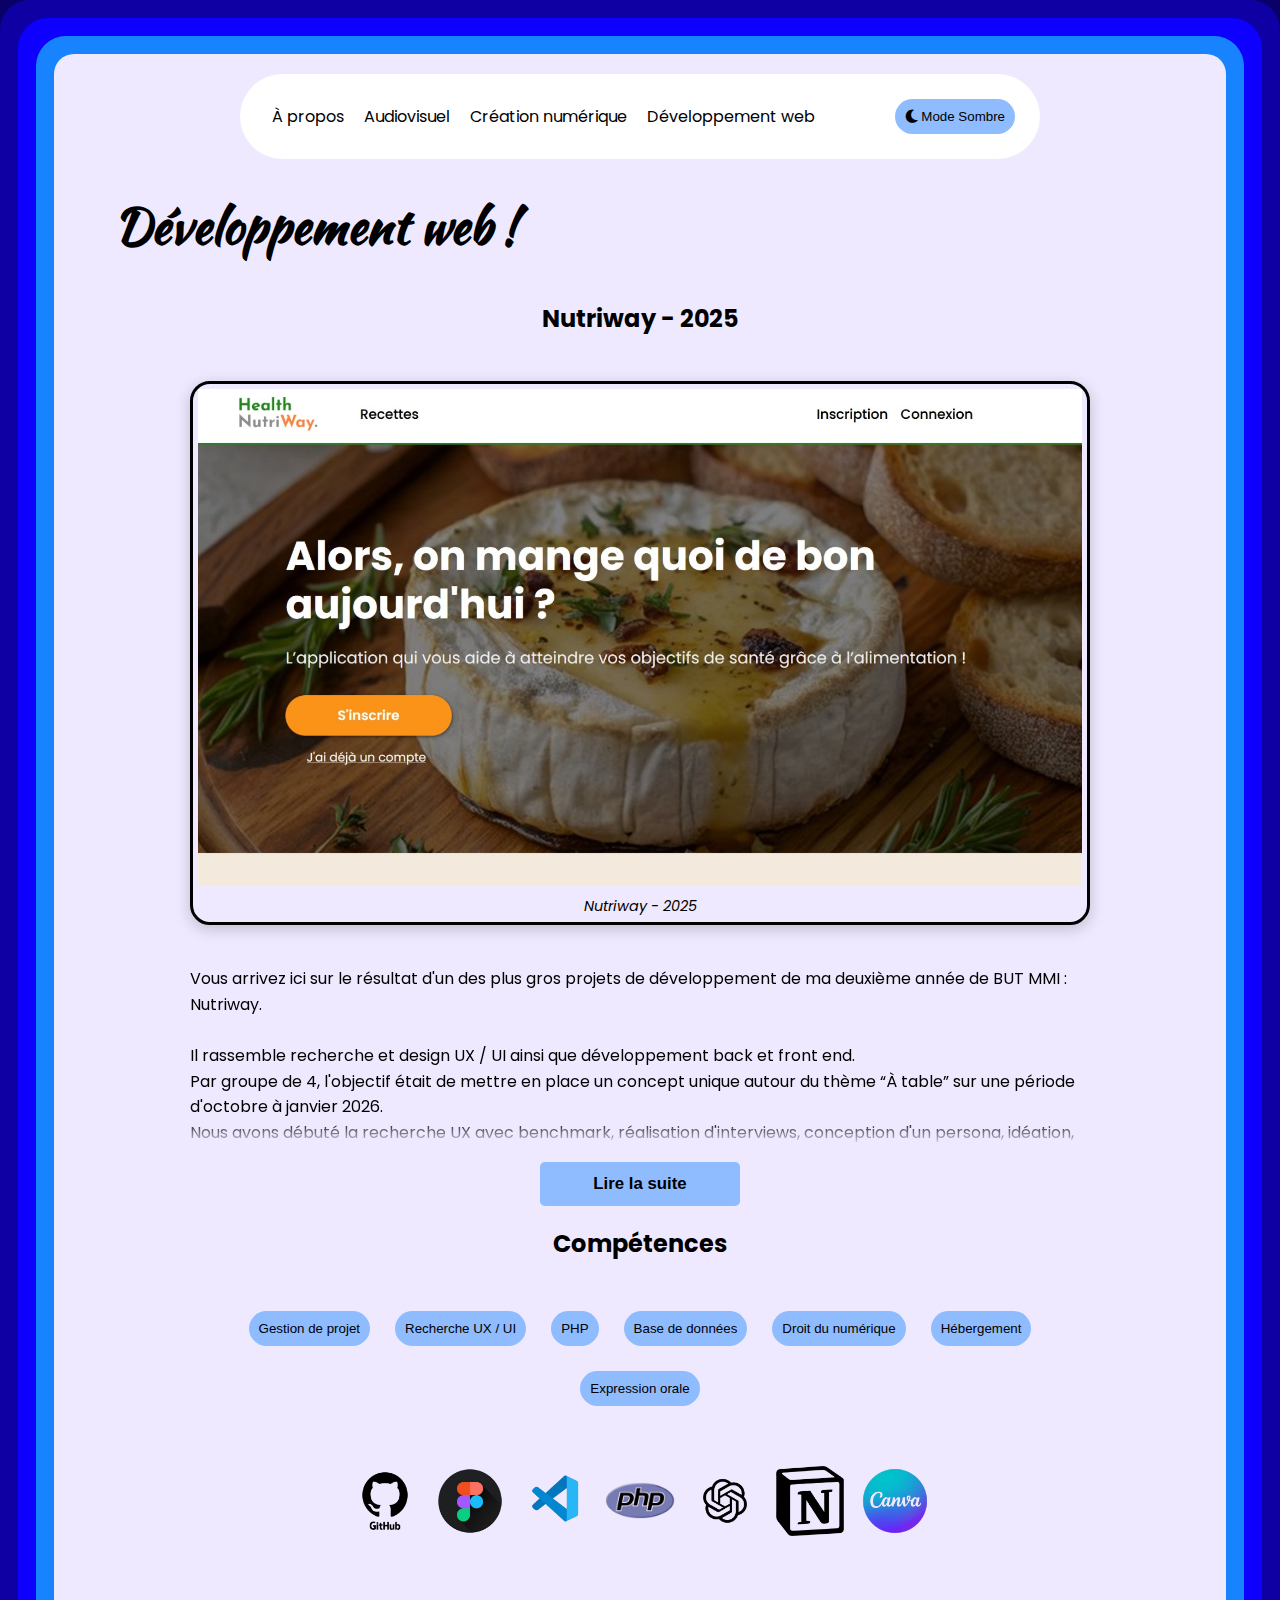
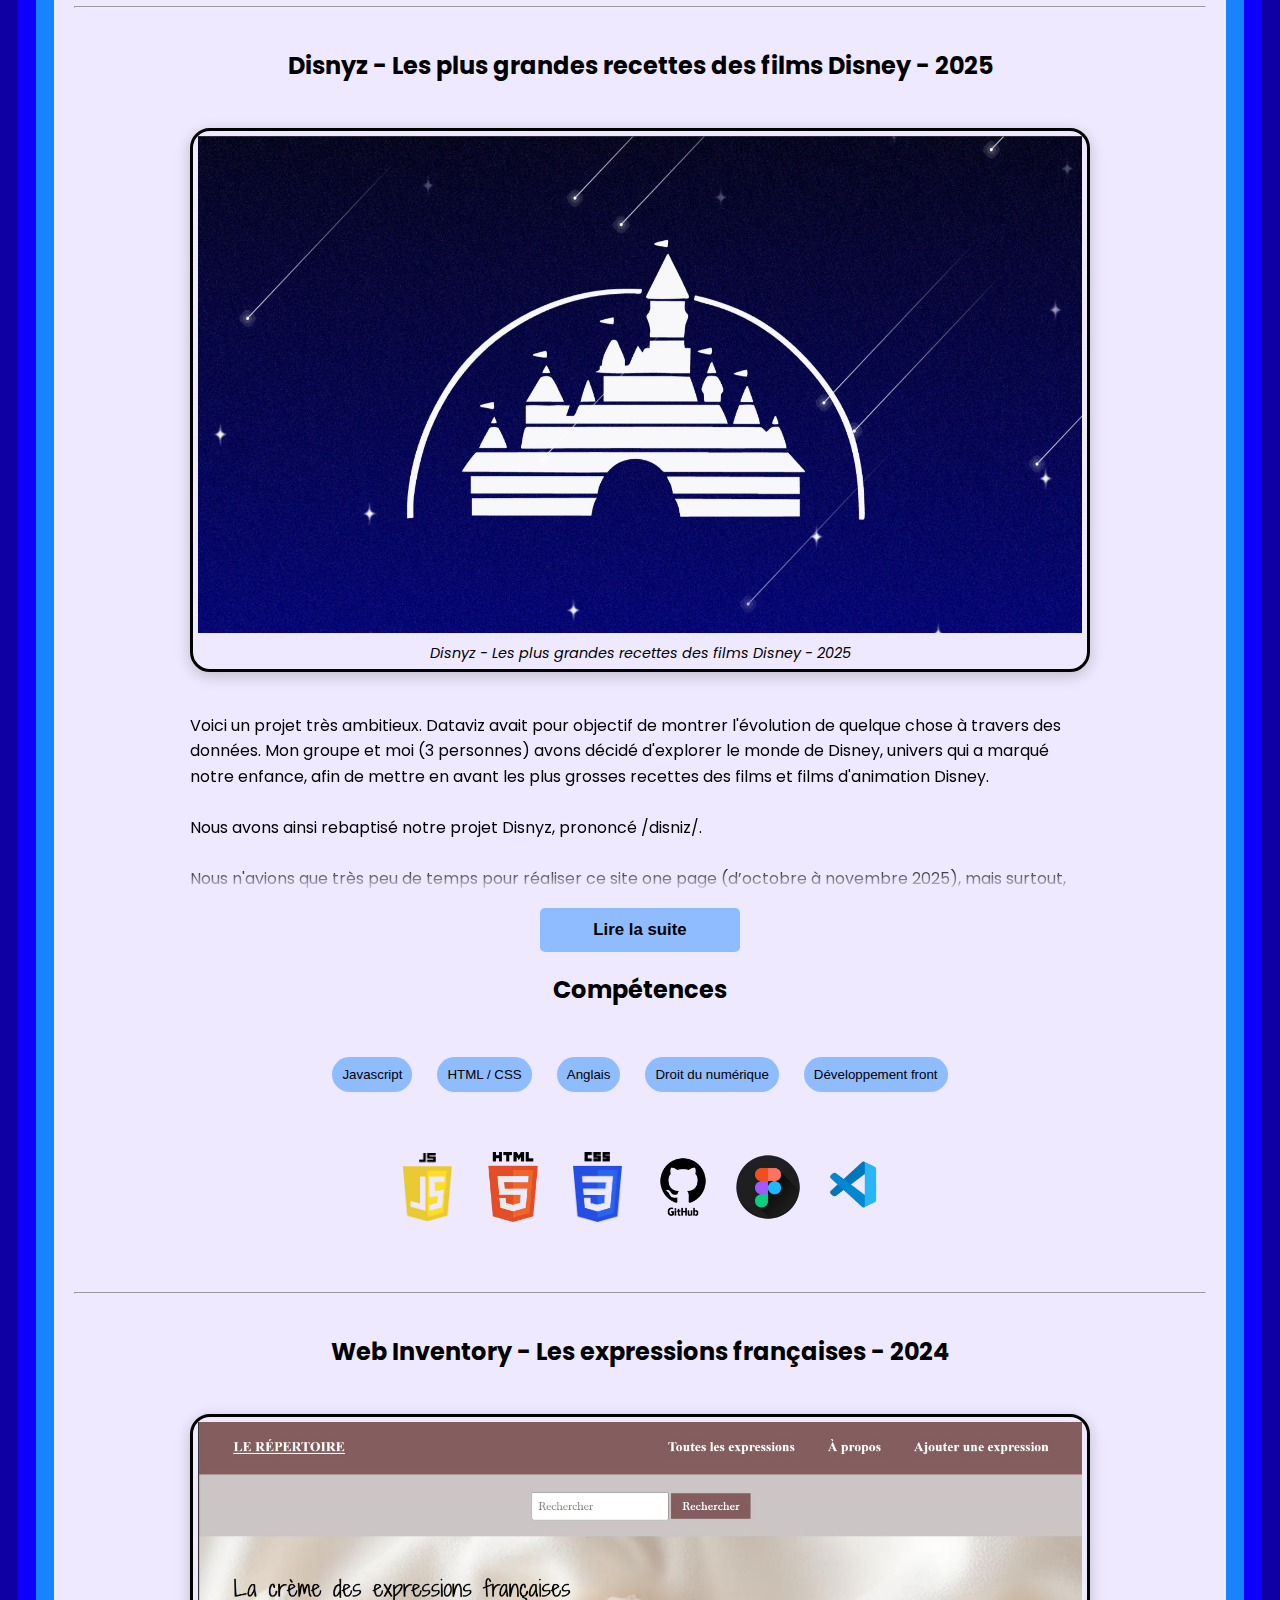
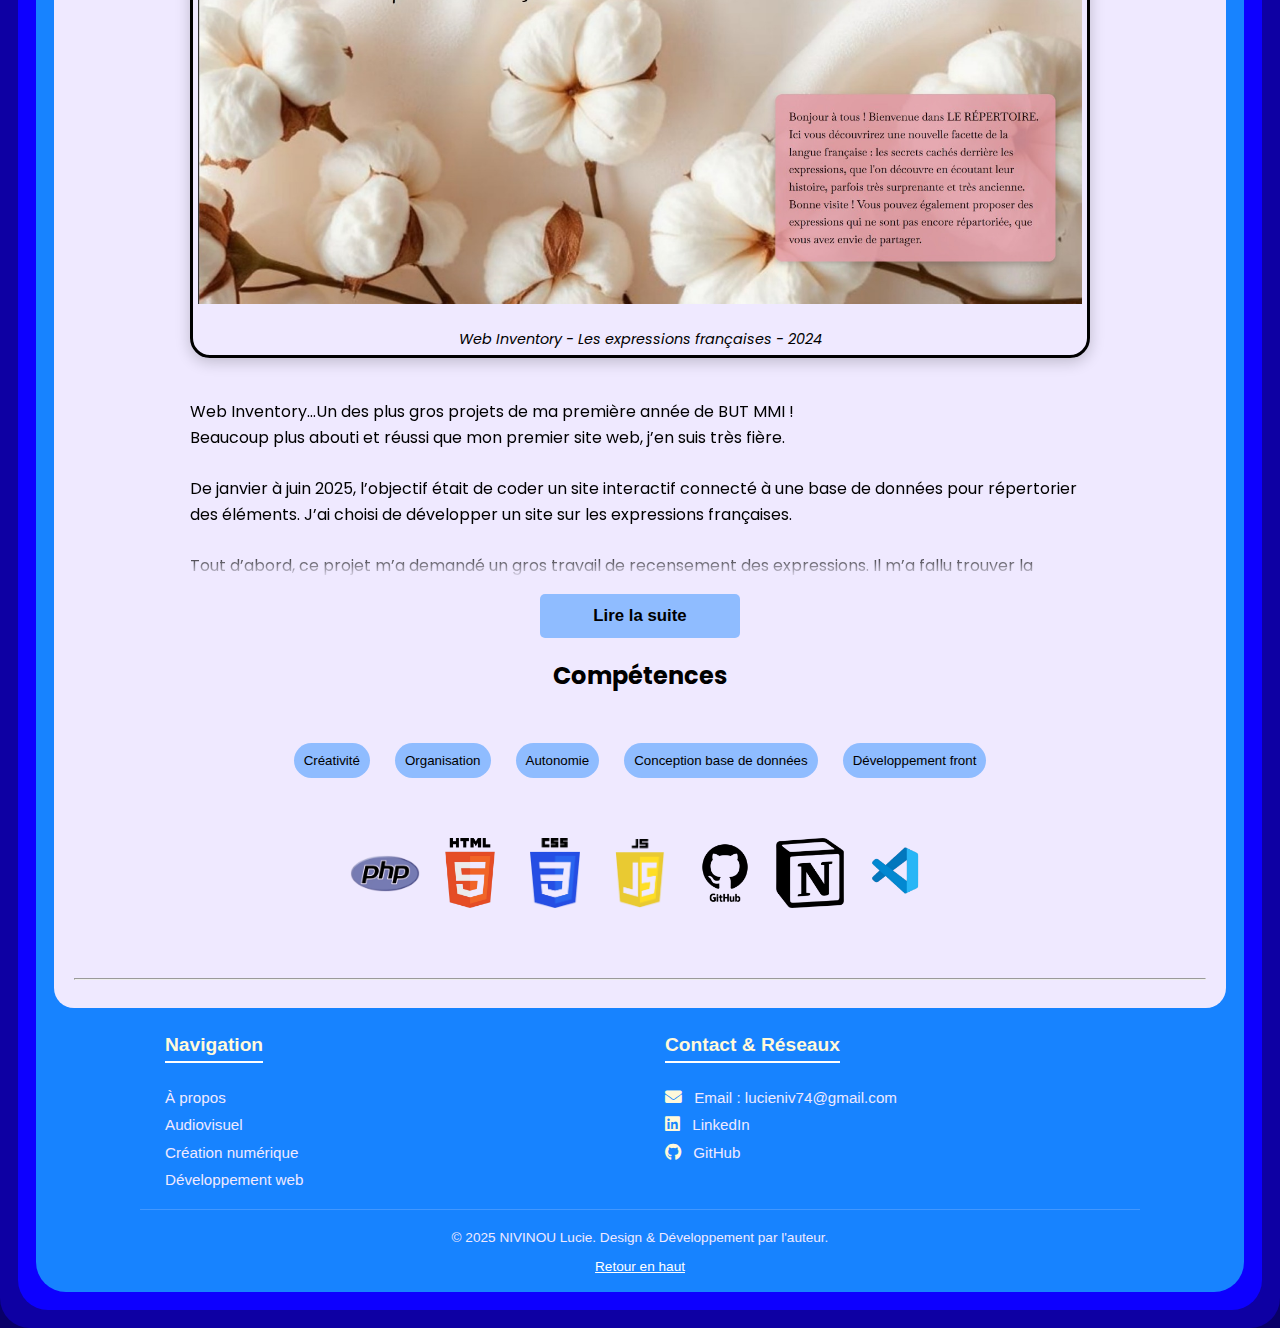
<file: developpement_web.html>
<!DOCTYPE html>
<html lang="fr">
<head>
    <meta charset="UTF-8">
    <meta name="viewport" content="width=device-width, initial-scale=1.0">
    <title>Développement web</title>
    <link rel="stylesheet" href="developpement_web.css">
    <link rel="stylesheet" href="vie_marine.css"> 

    <link rel="preconnect" href="https://fonts.googleapis.com">
    <link rel="preconnect" href="https://fonts.gstatic.com" crossorigin>
    <link href="https://fonts.googleapis.com/css2?family=Baskervville:ital@0;0;1&family=Kaushan+Script&family=Overlock+SC&display=swap" rel="stylesheet">
    <link rel="stylesheet" href="https://cdnjs.cloudflare.com/ajax/libs/font-awesome/5.15.4/css/all.min.css">
    <link href="https://fonts.googleapis.com/css2?family=Baskervville:ital@0;1&family=Kaushan+Script&family=Overlock+SC&family=Poppins:ital,wght@0,100;0,200;0,300;0,400;0,500;0,600;0,700;0,800;0,900;1,100;1,200;1,300;1,400;1,500;1,600;1,700;1,800;1,900&display=swap" rel="stylesheet">
</head>
<body>
    <div class="layer layer1">
    <div class="layer layer2">
        <div class="layer layer3">

            <div class="content">
                <header>
                    <nav>
                        <div class="nav-links" id="nav-links">
                            <a href="index.html">À propos</a>
                            <a href="audiovisuel.html">Audiovisuel</a>
                            <a href="crea.html">Création numérique</a>
                            <a href="developpement_web.html">Développement web</a>
                        </div>
                        
                        <button id="dark-mode-toggle" class="bouton1">
                            <i class="fas fa-moon"></i> Mode Sombre
                        </button>

                        <div class="burger" id="burger">
                            ☰
                        </div>
                    </nav>
                </header>


                <h1>Développement web !</h1>

                <!-- Projet 1 -->

<div class="project-section section1 fireflies-container">
                <div class="fireflies" aria-hidden="true"></div>
                <div class="contenu">
                <h2>Nutriway - 2025</h2><br> 
                <div class="left-column">
                     <div class="site-container">
                        <div class="site-ratio-wrapper">
                           <a href="https://hnutriway.fr/"><img src="img/nutriway.jpeg" class="disnyz" alt="Aperçu du site Disnyz" loading="lazy"></a>
                        </div>
                        <p class="site-caption">Nutriway - 2025</p>
                    </div>
                    
                    <div class="description-container">
                        <p class="project-description">
                            Vous arrivez ici sur le résultat d'un des plus gros projets de développement de ma deuxième année de BUT MMI : Nutriway.<br><br>
                            
                            Il rassemble recherche et design UX / UI ainsi que développement back et front end.<br>
                            Par groupe de 4, l'objectif était de mettre en place un concept unique autour du thème “À table” sur une période d'octobre à janvier 2026.<br>
                            Nous avons débuté la recherche UX avec benchmark, réalisation d'interviews, conception d'un persona, idéation, etc…et avons imaginé le concept suivant :<br><br>
                            
                            Nutriway, un site qui permet à l'utilisateur de choisir un objectif de santé atteignable grâce à l'alimentation et de lui proposer ainsi un programme de repas sur mesure, basé sur ses données personnelles. <br><br>
                            
                            Nous avons ainsi réalisé un moodboard puis les wireframes et prototypes de notre site en version mobile et desktop sur figma, ainsi que des tests utilisateurs pour relever les points de blocage.<br>
                            Enfin, nous sommes passés à la partie UI en réalisant les maquettes finales. <br><br>
                            
                            En tant que chef de projet, la partie gestion de projet a représenté une part importante de la création de Nutriway. Nous avons élaboré un product backlog pour définir, entre autres, les fonctionnalités développées ou non, ainsi qu'un planning de suivi des tâches.<br><br>
                            
                            Pour l'étape de développement, je me suis occupé du développement back du site avec un camarade. Nous avons fait un GitHub partagé pour fluidifier la collaboration de tous.<br>
                            J’ai utilisé l’IA chatGPT pour générer 10 objectifs puis 12 recettes par objectif avant de les intégrer dans la base de données avec tous les champs nécessaires.<br>
                            Nous nous sommes ensuite répartis les pages et les fonctionnalités à développer en PHP.<br>
                            La sécurité a été un point important de notre projet, en particulier pour hasher les mots de passe dans la base de données ou pour rendre certaines pages, comme le tableau de bord ou le profil, accessibles seulement si l'utilisateur est connecté, étant donné que nous avons inclus un système de session et un back office.<br><br>
                            
                            Deux de mes autres camarades ont ensuite fait la partie développement front avec les styles en CSS et les animations en javascript.<br>
                            Pour finir, j'ai ensuite réalisé le dimensionnement du site, et nous avons acheté un nom de domaine chez Ionos et hébergé notre site sur O2switch.<br>
                            Pour clôturer le projet, nous avons présenté notre travail et son aboutissement durant une soutenance de 15 minutes avec un jury de 5 professeurs.<br><br>
                            
                            Ce projet m'a ainsi permis de :<br><br>
                            
                            ● Comprendre et mettre en place une démarche de recherche UX / UI complète,<br>
                            ● Réaliser des prototypes et maquettes figma très abouti, <br>
                            ● Concevoir un product backlog,<br>
                            ● Approfondir mes compétences en PHP (formulaire, système de session, favoris, back-office, etc…),<br>
                            ● Réaliser le dimensionnement d'un site,<br>
                            ● Expliquer de manière claire et synthétique mon travail devant un jury.<br><br>
                        </p>
                        <button class="read-more-button">Lire la suite</button>
                    </div> <h2 class="section-title">Compétences</h2>
                    <div class="competences-logos">
                        <button class="bouton1">Gestion de projet</button>
                        <button class="bouton1">Recherche UX / UI</button>
                        <button class="bouton1">PHP</button>
                        <button class="bouton1">Base de données</button>
                        <button class="bouton1">Droit du numérique</button>
                        <button class="bouton1">Hébergement</button>
                        <button class="bouton1">Expression orale</button>
                    </div>
                    <div class="logiciels-logo">
                <img src="img/github.png" alt="Github" class="logo-skill">
                <img src="img/figma.png" alt="Figma" class="logo-skill">
                <img src="img/vscode.png" alt="vscode" class="logo-skill">
                <img src="img/php.png" alt="php" class="logo-skill">
                <img src="img/chatgpt.png" alt="chatgpt" class="logo-skill">
                <img src="img/notion.png" alt="notion" class="logo-skill">
                <img src="img/canva.png" alt="canva" class="logo-skill">

            </div>
            </div>
        </div>  
        </div>
        
       <hr>

<!-- Projet 2 -->
                <div class="project-section section1 fireflies-container">
                <div class="fireflies" aria-hidden="true"></div>
                <div class="contenu">
                <h2>Disnyz - Les plus grandes recettes des films Disney - 2025</h2><br> 
                <div class="left-column">
                     <div class="site-container">
                        <div class="site-ratio-wrapper">
                           <a href="https://hayrunnisacar.github.io/disnyz/"><img src="img/disnyz.jpg" class="disnyz" alt="Aperçu du site Disnyz" loading="lazy"></a>
                        </div>
                        <p class="site-caption">Disnyz - Les plus grandes recettes des films Disney - 2025</p>
                    </div>
                    
                    <div class="description-container">
                        <p class="project-description">
                            Voici un projet très ambitieux. Dataviz avait pour objectif de montrer l'évolution de quelque chose à travers des données. Mon groupe et moi (3 personnes) avons décidé d'explorer le monde de Disney, univers qui a marqué notre enfance, afin de mettre en avant les plus grosses recettes des films et films d'animation Disney.<br><br>
                            Nous avons ainsi rebaptisé notre projet Disnyz, prononcé /disniz/.<br><br>
                            Nous n'avions que très peu de temps pour réaliser ce site one page (d’octobre à novembre 2025), mais surtout, avec mon groupe je me suis fixé l'objectif de terminer le code avant les vacances (dernière semaine d'octobre).<br>
                            C’est pourquoi nous avons eu : 4 jours pour définir toutes les sources et données, 4 jours pour réaliser les maquettes, et enfin, 10 jours pour coder le site en HTML, CSS, JavaScript.<br><br>
                            Pour recenser les données nous avons utilisé le site Wikidata Multisearch et stocké les 648 films (avec leurs recettes, leur genre, etc…) dans un tableau Excel. Nous l'avons ensuite exporté en fichier .CSV puis .JSON.<br><br>
                            J’ai ensuite réalisé ma partie des maquettes sur Figma. Nous avons décidé de proposer un site totalement en anglais pour avoir plus de cohérence avec les données que nous avions récupérées. <br><br>
                            Enfin, je suis passé à l'étape du code ! Pour développer les deux graphiques radiaux, j'ai passé des heures pour comprendre le fonctionnement des balises &lt;path&gt;, faire des calculs de coordonnées, etc…Finalement j'ai utilisé une fonction javascript que j'ai adapté pour calculer le pourcentage des tours de cercle en fonction des recettes des 15 premiers films et film d'animation de la liste.<br><br>
                            Pour allier notre travail nous avons utilisé un GitHub partagé.<br>
                            Enfin nous avons rassemblé toutes les sources des images et codes utilisés dans une page Source ainsi qu'une page Mention Légale, faisant suite à nos cours sur le droit d'auteur pour le numérique.<br><br>
                            Ce projet m'a permis :<br><br>
                            ● D'apprendre à utiliser un Github partagé,<br>
                            ● D’approfondir mon apprentissages de JavaScript, en particulier les balises &lt;path&gt; et les fonctions,<br>
                            ● De mettre en application mes connaissances sur le droit du numérique.<br>
                            ● D’améliorer ma maîtrise de l’anglais<br><br>
                        </p>
                        <button class="read-more-button">Lire la suite</button>
                    </div> <h2 class="section-title">Compétences</h2>
                    <div class="competences-logos">
                        <button class="bouton1">Javascript</button>
                        <button class="bouton1">HTML / CSS</button>
                        <button class="bouton1">Anglais</button>
                        <button class="bouton1">Droit du numérique</button>
                        <button class="bouton1">Développement front</button>
                    </div>
                    <div class="logiciels-logo">
                <img src="img/javascript.png" alt="javascript" class="logo-skill">
                <img src="img/html.png" alt="HTML" class="logo-skill">
                <img src="img/css.png" alt="css" class="logo-skill">
                <img src="img/github.png" alt="Github" class="logo-skill">
                <img src="img/figma.png" alt="Figma" class="logo-skill">
                <img src="img/vscode.png" alt="vscode" class="logo-skill">
            </div>
            </div>
        </div>  
        </div>
        
       <hr>





       <!-- PRojet 3 -->
        
<div class="project-section section1 fireflies-container">
                <div class="fireflies" aria-hidden="true"></div>
                <div class="contenu">
                <h2>Web Inventory - Les expressions françaises - 2024</h2><br> 
                <div class="left-column">
                     <div class="site-container">
                        <div class="site-ratio-wrapper">
                           <a href="https://webinventory.nivinou.projetsmmichamps.fr/"><img src="img/webinventory2.jpg" class="webinventory" alt="Aperçu du site Web Inventory" loading="lazy"></a>
                        </div>
                        <p class="site-caption">Web Inventory - Les expressions françaises - 2024</p>
                    </div>
                    
                    <div class="description-container">
                        <p class="project-description">
                            Web Inventory…Un des plus gros projets de ma première année de BUT MMI !<br>
                            Beaucoup plus abouti et réussi que mon premier site web, j’en suis très fière.<br><br>
                            De janvier à juin 2025, l’objectif était de coder un site interactif connecté à une base de données pour répertorier des éléments. J’ai choisi de développer un site sur les expressions françaises.<br><br>
                            Tout d’abord, ce projet m’a demandé un gros travail de recensement des expressions. Il m’a fallu trouver la signification, la traduction anglaise, le siècle d’apparition et le contexte historique d’une cinquantaine d’expressions.<br>
                            J’ai donc travaillé avec un tableau sur Notion.<br>
                            Ensuite j’ai créé la base de données sur PhpMyAdmin.<br>
                            Puis je suis passé au code HTML, CSS, JavaScript, PHP. J’ai utilisé Github pour sauvegarder mon travail.<br>
                            Pour être certaine de finir mon site dans les temps, j’ai également créé une base de données sur Notion pour y décrire toutes les étapes à faire, et pouvoir visualiser ma progression au fur et à mesure.<br><br>
                            Le code fut une étape laborieuse, mais j’ai tout de même réussi à obtenir le résultat que je souhaitais, en particulier pour le système de favoris sur chaque expression. J’ai également créé une session administrateur afin de pouvoir choisir d’intégrer ou non les expressions proposées par les utilisateurs sur le site.<br><br>
                            Une autre étape importante était la conformité de mon code et de mon site aux règles Opquast : appliquer les bonnes pratiques qui rendent un site plus fiable, inclusif, performant et respectueux de ses utilisateurs.<br>
                            Enfin, j’ai hébergé le site sur le domaine de l’université. 
                            Ce projet m’a permis de :<br><br>
                            ● Comprendre comment fonctionne une base de donnée sur PhpMyAdmin,<br>
                            ● M’améliorer grandement en HTML, CSS, JavaScript et PHP,<br>
                            ● Maîtriser l’utilisation de Github,<br>
                            ● Travailler sur ma gestion du temps et de mon organisation,<br>
                            ● Maîtriser l’hébergement et la mise en ligne d’un site web.<br>
                        </p>
                        <button class="read-more-button">Lire la suite</button>
                    </div>
                     <h2 class="section-title">Compétences</h2>
                    <div class="competences-logos">
                        <button class="bouton1">Créativité</button>
                        <button class="bouton1">Organisation</button>
                        <button class="bouton1">Autonomie</button>
                        <button class="bouton1">Conception base de données</button>
                        <button class="bouton1">Développement front</button>
                    </div>
                    <div class="logiciels-logo">
                        <img src="img/php.png" alt="PHP" class="logo-skill">
                        <img src="img/html.png" alt="HTML" class="logo-skill">
                        <img src="img/css.png" alt="css" class="logo-skill">
                        <img src="img/javascript.png" alt="javascript" class="logo-skill">
                        <img src="img/github.png" alt="Github" class="logo-skill">
                        <img src="img/notion.png" alt="notion" class="logo-skill">
                        <img src="img/vscode.png" alt="vscode" class="logo-skill">
            </div>
            </div>
        </div>  
        </div>
        
       <hr>


    </div>
            <footer class="footer-structured">
                <div class="footer-container">
                    <div class="footer-section navigation">
                        <h4>Navigation</h4>
                        <ul>
                            <li><a href="index.html">À propos</a></li>
                            <li><a href="audiovisuel.html">Audiovisuel</a></li>
                            <li><a href="crea.html">Création numérique</a></li>
                            <li><a href="developpement_web.html">Développement web</a></li>
                        </ul>
                    </div>

                    <div class="footer-section contact">
                        <h4>Contact & Réseaux</h4>
                        <ul>
                            <li><a href="mailto:lucieniv74@gmail.com">
                                    <i class="fas fa-envelope"></i> Email : lucieniv74@gmail.com
                                </a></li>
                            <li><a href="https://www.linkedin.com/in/lucie-nivinou-09a6a0330/" target="_blank">
                                    <i class="fab fa-linkedin"></i> LinkedIn
                                </a></li>
                            <li><a href="https://github.com/Lucie-Niv" target="_blank">
                                    <i class="fab fa-github"></i> GitHub
                                </a></li>
                        </ul>
                    </div>
                </div>

                <div class="footer-bottom">
                    <p>&copy; 2025 NIVINOU Lucie. Design & Développement par l'auteur.</p>
                    <a href="#top" class="back-to-top">Retour en haut</a>
                </div>
            </footer>
        </div>
    </div>
</div>

    
<script src="developpement_web.js"></script>
</body>
</html>
</file>
<file: styles.css>
* {
  box-sizing: border-box;
  max-width: 100%;
}

html, body {
    min-width: 0; 
    padding: 0; 
    margin: 0;
}

body {
  background-color: #070063;
  font-family: 'Poppins', sans-serif;
  overflow-x: hidden; /* Important for responsiveness */
  transition: background-color 0.5s ease;
  min-height: 100vh;
}

/* --- DARK MODE GLOBAL STYLES --- */
body.dark-mode {
  background-color: #000000;
}

body.dark-mode .content {
    background: #46404f;
    color: #ffffff;
}

/* Invert layer colors for dark mode */
body.dark-mode .layer1 { background: #05004e; }
body.dark-mode .layer2 { background: #1a0080; }
body.dark-mode .layer3 { background: #2f00b3; }

/* Contour global */
.layer {
  padding: clamp(8px, 2vw, 18px);
  border-radius: 30px;
}

.layer1 { background: #0A0096; }
.layer2 { background: #531FFF; }
.layer3 { background: #6932FF; }

.content {
  background: #EFE9FF;
  width: 100%;
  height: 100%;
  border-radius: 20px;
  position: relative;
  padding: 20px;
  transition: background-color 0.5s ease;
}

/* --- NAVIGATION (Matches Audiovisuel) --- */
nav {
    padding: 15px;
    background-color: #d3c3fe;
    border-radius: 50px;
    display: flex;
    justify-content: space-between; 
    align-items: center; 
    gap: 8%;
    max-width: 800px; 
    margin: auto;
    transition: background-color 0.5s ease;
}

body.dark-mode nav {
    background-color: #8155fc; /* Darker purple for dark mode */
}

.nav-links {
  display: flex;
  gap: 20px;
  list-style: none;
  padding-left: 17px;
}

.nav-links a {
  text-decoration: none;
  color: #000;
}
.nav-links a:hover {
  text-decoration: underline;
}

body.dark-mode .nav-links a {
    color: #fff9da;
}

/* Burger Menu */
.burger {
  display: none; 
  font-size: 30px;
  cursor: pointer;
  z-index: 5;
  order: 3; 
}

/* Mobile Nav Logic */
@media screen and (max-width: 979px) {
    .burger {
      display: block; 
      position: absolute; 
      right: 35px; 
      top: 35px;
      z-index: 10;
    }

    #dark-mode-toggle {
        position: absolute;
        left: 35px; 
        top: 25px;
        z-index: 10;
    }

    nav {
      background-color: transparent; 
      max-width: none;
      margin: 0;
      padding: 0; 
      justify-content: flex-start;
      gap: 0;
    }
    
    body.dark-mode nav {
        background-color: transparent;
    }

    .nav-links {
      display: none;
      position: absolute;
      z-index: 1000;
      top: 80px;
      right: 35px;
      background: white;
      padding: 20px 30px;
      border-radius: 25px;
      flex-direction: column;
      gap: 15px;
      box-shadow: 0 4px 12px rgba(0,0,0,0.1);
      border: 3px solid #0003;
    }
    
    .nav-links a {
        font-family: 'Poppins', sans-serif;
        font-size: 1rem;
        color: #000;
        text-decoration: none;
        padding: 8px 0;
    }
    body.dark-mode .nav-links {
        background: #6f3cfd;
    }

    .nav-links.active {
      display: flex;
    } 

    h1 {
        margin-top: 50px;
    }
    
}

/* --- TYPOGRAPHY --- */
h1 {
  margin-left: 40px; 
  font-family: Kaushan Script;
  font-size: clamp(2.5rem, 5vw, 3rem);
}

h2 {
  font-family: Kaushan Script;
  font-size: clamp(1.5rem, 4vw, 2rem);
  display: flex;
}

.titre_parcours{
    margin-left: 60px;

}
/* --- INTRODUCTION SECTION --- */
.section-intro {
    position: relative; /* For Fireflies */
}

.texte-intro {
  margin-left: 40px;
  max-width: 800px;
  position: relative;
  z-index: 2; /* Text above fireflies */
}

.portrait-intro {
  display: flex;            
  align-items: flex-start;  
  gap: 70px; 
}

.portrait-intro .img img {
  width: clamp(150px, 30vw, 300px);
  border-radius: 25px;
}

/* Read More / Text Expansion */
.texte-complet {
  max-height: none;
  overflow: visible;
  display: block;
  transition: max-height .4s ease;
}

.btn-lire-plus {
  margin: 20px auto 10px auto !important;
  background: rgb(105, 50, 255);
  color: white;
  border: none;
  padding: 8px 14px;
  border-radius: 8px;
  cursor: pointer;
  display: none;
}

/* --- RESPONSIVE INTRO --- */
@media (max-width: 1400px) {
  .portrait-intro {
    flex-direction: column;
    align-items: center;   
    text-align: center;
    gap: 40px;
  }
  .img {
    order: 1; /* La photo passe au-dessus */
    margin-right: 0;
    width: 100%;
    text-align: center;
  }

  .texte-intro {
    order: 2; /* Le texte passe en dessous */
    margin-left: 0;
    padding: 0 20px;
    text-align: left; /* Garde le texte aligné à gauche pour la lecture */
    max-width: 900px; /* Empêche le texte de devenir trop large sur grand écran */
    margin-right: auto;
    margin-left: auto;
  }
  .btn-lire-plus {
    display: block; 
  }
  .texte-complet {
    max-height: 4.5rem; 
    overflow: hidden;
  }
  .texte-complet.open {
    max-height: 1500px;
  }
  
}

@media (max-width: 640px) {
  h1 { 
    margin-left: 0; 
    text-align: center;
  }
  .portrait-intro {
    flex-direction: column;
    align-items: center;   
    text-align: center; 
  }
  .img {
    order: 1;
    width: 100%;
    text-align: center;    
  }
  .img img {
    margin: 0 auto;        
    display: block;        
  }
  .texte-intro {
    order: 2;              
    text-align: left;      
    width: 100%;
    margin-left: 0; 
    padding: 0 10px;
  }
}

.img {
  margin-right: 20px;
  position: relative;
  z-index: 2;
}
/* Changer pour passer au dessus à 1400px */
.portrait {
  position: relative;
  /* On garde la taille max, mais on s'assure qu'elle ne devienne pas minuscule */
  width: clamp(250px, 50vw, 350px); 
  border-radius: 25px;
  border: 4px solid rgb(105, 50, 255);
  filter: drop-shadow(10px 10px 12px rgba(105, 50, 255, 1));
  transform: scaleX(-1);
}

/* --- PARCOURS (Timeline) --- */
.parcours-container {
    display: grid;
    grid-template-columns: repeat(2, 1fr); 
    gap: 30px; 
    max-width: 900px;
    margin: 40px auto 60px; 
    padding: 0 40px; 
}

.parcours-card {
    background-color: #e7defe; 
    border: 1px solid #ddd;
    border-radius: 15px;
    padding: 25px;
    box-shadow: 0 4px 12px rgba(0, 0, 0, 0.05); 
    transition: transform 0.3s ease, box-shadow 0.3s ease;
    border: 4px solid rgb(105, 50, 255);
}

/* Dark Mode Parcours Card */
body.dark-mode .parcours-card {
    background-color: #5d5c71;
    border-color: #531FFF;
}
body.dark-mode .parcours-card .parcours-description p {
    color: #ffffff;
}
body.dark-mode .parcours-title {
    border-bottom-color: #531FFF;
}

.parcours-card:hover {
    transform: translateY(-5px); 
    box-shadow: 0 8px 20px rgba(105, 50, 255, 0.2); 
}

.parcours-year {
    font-size: 1.5em;
    font-weight: bold;
    color: #531FFF; 
    margin-bottom: 5px;
}

.parcours-title {
    font-size: 1.2em;
    font-weight: 600;
    margin-bottom: 10px;
    border-bottom: 2px solid #EFE9FF; 
    padding-bottom: 10px;
}

.parcours-description p {
    font-size: 0.95em;
    color: #444;
}

@media (max-width: 768px) {
    .parcours-container {
        grid-template-columns: 1fr; 
        padding: 0 20px;
    }
}

/* --- COMPETENCES & LOGICIELS --- */
.separator-block {
    display: flex; 
    justify-content: space-around; 
    align-items: flex-start;
    padding: 20px;
    max-width: 1200px; 
    margin: 0 auto; 
}

.competences-block,
.logiciels-block {
    flex: 1 1 45%; 
    min-width: 300px; 
    margin: 0 10px; 
}

.titre-competences, 
.titre-logiciels {
    margin: 0 0 20px 0;
    font-size: 2em;
    width: auto; 
    font-family: 'Kaushan Script';
    text-align: left; 
}

.competences {
    flex: 1 1 40%; 
    min-width: 300px; 
    margin-right: 20px;
}

.bouton1 {
  padding: 10px;
  background-color:#9c32ff ;
  color: white;
  margin: 10px;
  border-radius: 25px;
  border: none;
  cursor: pointer;
}

.bouton2 {
  padding: 10px;
  background-color:#cf4dff ;
  color: white;
  border: none;
  margin: 10px;
  border-radius: 250px;
  text-decoration: none;
}

/* Dark Mode Buttons */
body.dark-mode .bouton1 { background-color: #531FFF; }
body.dark-mode .bouton1:hover { background-color: #6932FF; }

/* Logiciels */
.logiciels {
    flex-wrap: wrap; 
    gap: 15px; 
    justify-content: flex-start; 
}

.logiciel-icon {
    width: 60px;
    height: 60px;
    object-fit: contain;
}

@media (max-width: 768px) {
    .separator-block {
        flex-direction: column; 
        align-items: center; 
    }
    .competences-block,
    .logiciels-block {
        margin: 20px 0;
        width: 90%; 
        max-width: 500px; 
        text-align: center; 
        padding: 0 10px; 
    }
    .competences h3, 
    .logiciels-block h3 { 
        text-align: center;
    }
    .titre-competences, 
    .titre-logiciels {
        text-align: center; 
        justify-content: center;
    }
    .logiciels {
        justify-content: center; 
    }
    .logiciels h3 {
        width: 100%;
    }
    .competences {
        text-align: center; 
    }
    .logiciels, 
    .crea, 
    .dev {
        display: flex; 
        flex-wrap: wrap;
        justify-content: center; 
        gap: 15px; 
        margin-left: 0; 
        margin-right: 0; 
    }
}

/* --- FOOTER --- */
.footer-structured {
    background-color: #6932FF;
    color: #EFE9FF;
    font-family: Arial, sans-serif;
    transition: background-color 0.5s ease;
}

body.dark-mode .footer-structured {
    background-color: #2f00b3;
}

.footer-container {
    display: flex;
    justify-content: space-around;
    max-width: 1000px;
    margin: 0 auto 20px;
    flex-wrap: wrap; 
    border-bottom: 1px solid rgba(239, 233, 255, 0.2); 
}

.footer-section {
    width: 45%; 
    min-width: 250px; 
    /* margin-bottom: 10px; */
}

.footer-section h4 {
    color: #fff9da;
    font-size: 1.2rem;
    margin-bottom: 5px;
    border-bottom: 2px solid #531FFF; 
    padding-bottom: 5px;
    display: inline-block;
}

.footer-section ul {
    list-style: none;
    padding: 0;
}

.footer-section a {
    color: #EFE9FF;
    text-decoration: none;
    line-height: 1.8;
    display: block;
    font-size: 0.95rem;
}
.footer-section a:hover {
    text-decoration: underline;
}

.footer-bottom {
    text-align: center;
    font-size: 0.85rem;
}

.back-to-top {
  color: white;
}

.footer-structured .footer-section a i {
    margin-right: 8px; 
    font-size: 1.1em; 
    color: #fff9da; 
}

@media (max-width: 600px) {
    .footer-container {
        flex-direction: column;
        align-items: center;
    }
    .footer-section {
        width: 100%;
        text-align: center;
    }
    .footer-section h4 {
        margin-left: auto;
        margin-right: auto;
    }
}



/* --- STYLISATION OPQUAST --- */
.bande {
    background-color: #e3daff;
    border-radius: 25px;
    padding: 20px;
    margin: 40px auto;
    max-width: 900px; /* Empêche le texte de trop s'étaler */
    border: 3px solid #531FFF;
    transition: transform 0.3s ease;
}

body.dark-mode .bande {
    background-color: #5d5c71;
    color: #ffffff;
}

.bande h2 {
    color: #000000;
    margin-bottom: 20px;
    justify-content: center;
}

.dark-mode .bande h2 {
    color: #ffffff;
    
}

.bande p {
    line-height: 1.8;
    /* text-align: justify;  */
}

/* --- STYLISATION RECOMMANDATIONS --- */
.temoignage {
    max-width: 1100px;
    margin: 60px auto;
    padding: 0 20px;
}

.temoignage-grid {
    display: flex;
    gap: 25px;
    flex-wrap: wrap;
    justify-content: center;
}

.temoignage_card {
    /* background: white; */
    padding: 20px;
    border-radius: 20px;
    flex: 1 1 400px;
    max-width: 800px;
    border: 3px solid #cf4dff;
    box-shadow: 8px 8px 0px #cf4dff;
    position: relative;
    transition: all 0.3s ease;
}


body.dark-mode .temoignage_card {
    background: #5d5c71;
    box-shadow: 8px 8px 0px #531FFF;
    border-color: #531FFF;
}

.quote-icon {
    color: #531FFF;
    font-size: 1.5rem;
    margin-bottom: 5px;
}

.temoignage_card h3 {
    font-family: 'Poppins', sans-serif;
    color: #000000;
    margin-bottom: 10px;
}

.dark-mode .temoignage_card h3 {
    color: #ffffff;
}

.mention{
  color: #666666;
  text-decoration: wavy;
}
.dark-mode .mention{
  color: #d6d6d6;
  text-decoration: wavy;
}

.temoignage_card p {
    font-size: 0.95rem;
    line-height: 1.6;
    font-style: italic;
}

/* --- SECTION MON CV --- */
.cv-section {
    max-width: 900px;
    margin: 60px auto;
    text-align: center;
}

.cv-container {
    margin-top: 30px;
    display: flex;
    justify-content: center;
}

.cv-preview {
    position: relative;
    width: 100%;
    max-width: 400px;
    margin: 0 auto; /* Centre le CV si le parent est plus large */
    overflow: hidden;
    border: 1px solid #000000;
    box-shadow: 0 10px 30px rgba(0,0,0,0.15);
    /* Ajout d'un aspect-ratio pour aider le navigateur (optionnel) */
    aspect-ratio: 1 / 1.414; /* Ratio standard d'une feuille A4 */
}

.cv-image {
    width: 100%;
    height: auto; /* Force le respect des proportions de l'image */
    display: block;
    background: #ccc;
    /* Supprimez ou commentez min-height si elle déforme l'image */
    /* min-height: 500px; */ 
}

.cv-overlay {
    position: absolute;
    top: 0;
    left: 0;
    width: 100%;
    height: 100%;
    background: rgba(105, 50, 255, 0.4);
    display: flex;
    align-items: center;
    justify-content: center;
    opacity: 0;
    transition: opacity 0.3s ease;
}

.cv-preview:hover .cv-overlay {
    opacity: 1;
}

.cv-overlay .bouton2 {
    text-decoration: none;
    font-weight: bold;
    transform: translateY(20px);
    transition: transform 0.3s ease;
}

.cv-preview:hover .cv-overlay .bouton2 {
    transform: translateY(0);
}

/* --- RESPONSIVE AJUSTEMENTS --- */
@media (max-width: 768px) {
    .bande {
        padding: 20px;
        margin: 20px;
    }
    
    .temoignage_card {
        flex: 1 1 100%;
        box-shadow: 5px 5px 0px #cf4dff;
    }

    .cv-preview {
        max-width: 300px;
    }
}
</file>
<file: a_propos_lumineux.css>
/* ===========================================
   STYLES POUR L'EFFET FIREFLIES (LUCIOLLES)
   =========================================== */

/* Conteneur pour les lucioles */
.fireflies-container {
    position: relative; /* Très important pour positionner les lucioles */
    z-index: 1; /* Assure que ce conteneur est dans le bon ordre de superposition */
}

/* Le div invisible qui contient les lucioles */
.fireflies {
    position: absolute;
    top: 0;
    left: 0;
    width: 100%;
    height: 100%;
    /* Les lucioles doivent être sous le texte */
    z-index: 0; 
    pointer-events: none; /* Permet d'interagir avec les éléments en dessous */
    overflow: hidden; /* Empêche les lucioles de dépasser le cadre */
    opacity: 0; /* Caché par défaut */
    transition: opacity 0.5s ease;
}

/* Affiche l'effet uniquement si :
 * 1. Le body est en mode sombre (.dark-mode)
 * 2. Le conteneur est marqué comme actif (.hover-active), déclenché par le JS
 */
body.dark-mode .fireflies-container.hover-active .fireflies {
    opacity: 1;
}

/* Style de base d'une luciole */
.firefly {
    position: absolute;
    width: 3px;
    height: 3px;
    border-radius: 50%;
    background: #9f32ff; /* Couleur jaune-orangé */
    box-shadow: 0 0 10px #8432ff, 0 0 5px #6624ff; /* Lueur */
    opacity: 0; /* Caché par défaut, l'animation flicker s'en charge */
    animation: 
        moveFirefly 15s linear infinite,
        flickerFirefly 3s infinite alternate;
}

/* Animation de déplacement (mouvement lent) */
@keyframes moveFirefly {
    0% { transform: translate(0, 0) scale(1); }
    25% { transform: translate(15vw, -10vh) scale(0.8); }
    50% { transform: translate(-5vw, 15vh) scale(1.2); }
    75% { transform: translate(10vw, 5vh) scale(0.9); }
    100% { transform: translate(0, 0) scale(1); }
}

/* Animation de scintillement (changement d'opacité) */
@keyframes flickerFirefly {
    0% { opacity: 0; }
    50% { opacity: 0.8; }
    100% { opacity: 0; }
}

/* Ajustement de la durée de l'animation pour varier l'effet */
.firefly:nth-child(2n) { animation-duration: 20s, 4s; }
.firefly:nth-child(3n) { animation-duration: 18s, 2s; }
.firefly:nth-child(4n) { animation-duration: 22s, 5s; }
.firefly:nth-child(5n) { animation-duration: 16s, 3.5s; }
</file>
<file: audiovisuel.css>
* {
  box-sizing: border-box;
  /* La règle la plus forte pour contraindre la taille de tout élément */
  max-width: 100%; 
}

/* Règle pour forcer les navigateurs à ignorer la marge/padding de * certains * éléments qui pourraient déborder */
html, body {
    /* Empêche les marges ou paddings de forcer la barre de défilement horizontale */
    min-width: 0; 
    padding: 0; 
    margin: 0;
}

body{
  /* CORRECTION CLÉ : Supprime la barre de défilement horizontale si elle apparaît */
  overflow-x: hidden; 
  background-color: #3E0000;
  min-height: 100vh; 
  transition: background-color 0.5s ease;
  font-family: 'Poppins';
}

/* NOUVEAU : Styles pour le mode sombre */
body.dark-mode {
  background-color: #1a1a1a; 
}

/* NOUVEAU : Styles pour le contenu en mode sombre */
body.dark-mode .content {
    background: #2c2c2c; 
    color: #EFE9FF; 
}

/* NOUVEAU : Inversion des couleurs du contour pour le mode sombre (optionnel, adaptez si besoin) */
body.dark-mode .layer1 { background: #000000; }
body.dark-mode .layer2 { background: #270000; }
body.dark-mode .layer3 { background: #470000; }

/* Contour global */
.layer {
  /* Mise à jour pour utiliser la fonction clamp() et le même padding/border-radius */
  padding: clamp(8px, 2vw, 18px); 
  border-radius: 30px;
}

.layer1 { background: #820000; }
.layer2 { background: #B80000; }
.layer3 { background: #ff7429; }

.content {
  background: #EFE9FF;
  position: relative;
  width: 100%;
  border-radius: 20px;
  /* CORRECTION CLÉ : Padding réactif pour s'adapter aux petits écrans */
  padding: clamp(10px, 4vw, 20px); 
  transition: background-color 0.5s ease;
}

nav{
    padding: 15px;
    background-color: #ffffff;
    border-radius: 50px;
    display: flex;
    justify-content: space-between; 
    align-items: center; 
    gap: 8%;
    /* Centrage du nav */
    max-width: 800px; 
    margin: auto;
    transition: background-color 0.5s ease;
}

/* NOUVEAU : Nav en mode sombre */
body.dark-mode nav {
    background-color: #540000; /* Couleur conservée de dev_web.css pour la nav dark mode */
}

.nav-links {
  display: flex;
  gap: 20px;
  list-style: none;
  padding-left: 17px;
}

.nav-links a {
  text-decoration: none;
  color: #000;
}
.nav-links a:hover {
  text-decoration: underline;
}

/* NOUVEAU : Liens en mode sombre */
body.dark-mode .nav-links a {
    color: #ffffff;
    text-decoration: none;
}
body.dark-mode .nav-links a:hover {
    color: #ffffff;
    text-decoration: underline;
}

.burger {
  display: none; 
  font-size: 30px;
  cursor: pointer;
  z-index: 5;
  order: 3; 
}

h1{
  margin-left: 40px; 
  font-family: Kaushan Script;
  font-size: clamp(2.5rem, 5vw, 3rem);
}
h2{
    margin: 0;
}

/* Fait apparaitre le menu burger jusqu'à 979px (Mise à jour du point de rupture) */
@media screen and (max-width: 979px) {

    .burger {
      display: block; 
      position: absolute; 
      right: 35px; 
      top: 35px;
      z-index: 10;
    }
    
    #dark-mode-toggle {
    position: absolute;
    left: 35px; /* Aligné à gauche comme sur la page d'accueil */
    top: 25px;
    z-index: 10;
}

    nav {
      background-color: transparent; 
      max-width: none;
      margin: 0;
      padding: 0; 
      justify-content: flex-start;
      gap: 0;
    }
    
    body.dark-mode nav {
        background-color: transparent;
    }

    .nav-links {
    display: none;
    position: absolute;
    z-index: 1000;
    top: 80px;      /* Distance par rapport au haut */
    right: 35px;    /* Aligné avec le bouton burger */
    background: white;
    padding: 20px 30px;
    border-radius: 25px; /* Bords arrondis identiques à l'index */
    flex-direction: column;
    gap: 15px;
    box-shadow: 0 4px 12px rgba(0,0,0,0.1);
    border: 3px solid #0003; /* Bordure légère comme sur l'index */
}

    .nav-links a {
        font-family: 'Poppins', sans-serif;
        font-size: 1rem;
        color: #000;
        text-decoration: none;
        padding: 8px 0;
    }

    .nav-links a:hover {
        text-decoration: underline;
    }
    
    body.dark-mode .nav-links {
        background: #3e5f8a; /* Couleur conservée de dev_web.css pour la nav mobile dark mode */
    }
    
    body.dark-mode .nav-links a {
        color: #EFE9FF; 
    }

    .nav-links.active {
      display: flex;
    } 

    h1 {
        margin-top: 50px;
    }
}

.nav-links.active {
    display: flex;
}   

/* --- Styles spécifiques à la page Audiovisuel (Alignement et Structure) --- */

/* Centrage du contenu du projet - CLÉ */
.contenu{
    max-width: 900px;
    margin: 0 auto; 
}

/* Structure des sections de projet - CLÉ : Utilisation de GRID (comme dev_web.css) */
.project-section {
    gap: 30px; 
    max-width: 900px; 
    margin: 40px auto; 
    padding: 0; 
    position: relative; 
    
    display: grid;
    grid-template-columns: 1fr; /* Single column layout for project sections */
    gap: 20px; 
    
    overflow-x: hidden; 
    clear: both;
}

/* Conteneur vidéo/site - CLÉ : Pour le ratio 16:9 et l'affichage responsive */
.site-ratio-wrapper {
    position: relative;
    width: 100%;
    padding-bottom: 56.25%; /* Ratio 16:9 */
    height: 0; 
    overflow: hidden; 
}

.responsive-video-iframe {
    position: absolute;
    top: 0;
    left: 0;
    width: 100%;
    height: 100%;
}

.site-caption {
    text-align: center;
    font-style: italic;
    font-size: 0.9em;
    padding-top: 10px; 
    margin: 0;
}

/* Colonne gauche (qui devient le conteneur principal) */
.left-column {
    max-width: 100%; 
    width: 100%;
    display: flex;
    flex-direction: column; 
    gap: 20px; 
}

.site-container {
    max-width: 100%; 
    border: 3px solid #000;
    box-shadow: 0 4px 15px rgba(0, 0, 0, 0.2);
    padding: 5px; 
    border-radius: 20px; 
    width: 100%;
    margin-left: auto;
    margin-right: auto;
}

.responsive-site {
    width: 100%;
    height: auto;
    display: block;
    border-radius: 15px; 
}

/* Description / Lire la suite - Styles cohérents avec dev_web.css */
.description-container {
    padding-top: 5px; 
}

.description-container h2 {
    display: none; 
}

.project-section h2:first-of-type {
    display: block;
    text-align: center;
    font-size: 1.5em; 
    margin-bottom: 20px;
}

.project-section .left-column h2 {
    text-align: center;
}

/* --- Styles pour le paragraphe "Lire plus" --- */

.project-description {
    overflow: hidden; 
    line-height: 1.6em; 
    max-height: calc(1.6em * 7); 
    transition: max-height 0.5s ease-out; 
    mask-image: linear-gradient(to bottom, black 85%, transparent 100%);
    -webkit-mask-image: linear-gradient(to bottom, black 85%, transparent 100%);
}

.project-description.expanded {
    max-height: 2000px; 
    mask-image: none;
    -webkit-mask-image: none;
}

.read-more-button {
    display: block;
    margin: 10px auto 0; 
    padding: 12px 25px; 
    font-size: 1.05rem;
    background-color: #ff7429; /* Couleur Audiovisuelle */
    color: #EFE9FF;
    border: none;
    border-radius: 5px;
    cursor: pointer;
    font-weight: 600;
    transition: background-color 0.3s ease;
    width: 200px; 
    max-width: 100%;
    text-align: center;
}

.read-more-button:hover {
    background-color: #d14902;
}

/* Style du bouton en mode sombre */
body.dark-mode .read-more-button {
    background-color: #820000; 
    color: #EFE9FF;
}

body.dark-mode .read-more-button:hover {
    background-color: #B80000; 
}

/* --- Styles pour la section Compétences  --- */

.section-title{
  margin: 0;
}

.competences-logos {
    display: flex;
    justify-content: center; 
    align-items: center;
    gap: 5px; 
    margin: 0px auto 30px; 
    padding: 0 5px;
    flex-wrap: wrap;
}

.logiciels-logo {
    display: flex;
    justify-content: center; 
    flex-wrap: wrap;
    gap: 15px; 
    margin-bottom: 30px;
}

.logo-skill {
    width: 70px; 
    height: 70px; 
    object-fit: contain; 
}

.bouton1{
  padding: 10px;
  background-color: #ff7429; /* Couleur Audiovisuelle */
  color: #EFE9FF;
  margin: 10px;
  border-radius: 25px;
  border: none;
  cursor: pointer;
  transition: background-color 0.3s ease;
}

/* NOUVEAU : Boutons en mode sombre */
body.dark-mode .bouton1 {
    background-color: #820000;
    color: #EFE9FF;
}

body.dark-mode .bouton1:hover {
    background-color: #B80000; 
}

/* --- FOOTER --- (Mise à jour pour correspondre au layout de dev_web.css) */

.footer-structured {
    background-color: #ff7429;
    color: #EFE9FF;
    font-family: Arial, sans-serif;
    transition: background-color 0.5s ease;
}

/* NOUVEAU : Footer en mode sombre */
body.dark-mode .footer-structured {
    background-color: #470000;
}

.footer-container {
    display: flex;
    justify-content: space-around;
    max-width: 1000px;
    margin: 0 auto 20px;
    flex-wrap: wrap; 
    border-bottom: 1px solid rgba(239, 233, 255, 0.2); 
}

.footer-section {
    width: 45%; 
    /* margin-bottom: 20px; */
}

.footer-section h4 {
    color: #fff9da;
    font-size: 1.2rem;
    margin-bottom: 5px;
    border-bottom: 2px solid #ffffff; 
    padding-bottom: 5px;
    display: inline-block;
}

.footer-section ul {
    list-style: none;
    padding: 0;
}

.footer-section a {
    color: #EFE9FF;
    text-decoration: none;
    line-height: 1.8;
    display: block;
    font-size: 0.95rem;
}
.footer-section a:hover {
    text-decoration: underline;
}

.footer-bottom {
    text-align: center;
    font-size: 0.85rem;
}

.back-to-top{
  color: white;
}

.footer-structured .footer-section a i {
    margin-right: 8px; 
    font-size: 1.1em; 
    color: #fff9da; 
}

/* RESPONSIVE pour les sections du footer */
@media (max-width: 700px) {
    .footer-container {
        flex-direction: column;
        align-items: center;
    }
    .footer-section {
        width: 100%;
        min-width: 0; 
        text-align: center;
    }
    .footer-section h4 {
        margin-left: auto;
        margin-right: auto;
    }
}
</file>
<file: fireflies.css>
/* ===========================================
   STYLES POUR L'EFFET FIREFLIES (LUCIOLLES)
   =========================================== */

/* Conteneur pour les lucioles (la .video-container) */
.fireflies-container {
    position: relative; /* Très important pour positionner les lucioles */
    /* Cache l'effet par défaut */
    /* MODIF : La bordure doit être sur le fireflies-container dans audiovisuel.css */
    max-width: 1300px; 
}

/* Le div invisible qui contient les lucioles */
.fireflies {
    position: absolute;
    top: 0;
    left: 0;
    width: 100%;
    height: 100%;
    /* Assurez-vous que les lucioles sont au-dessus de la vidéo (ou en dessous si vous préférez) */
    z-index: 2; 
    pointer-events: none; /* Permet d'interagir avec les éléments en dessous */
    overflow: hidden; /* Empêche les lucioles de dépasser le cadre */
    opacity: 0; /* Caché par défaut */
    transition: opacity 0.5s ease;
}

/* * NOUVEAU : Affiche l'effet uniquement si :
 * 1. Le body est en mode sombre (.dark-mode)
 * 2. Le conteneur vidéo est survolé (.hover-active)
 */
body.dark-mode .fireflies-container.hover-active .fireflies {
    opacity: 1;
}

/* Style de base d'une luciole */
.firefly {
    position: absolute;
    width: 3px;
    height: 3px;
    border-radius: 50%;
    background: #ffc832; /* Couleur jaune-orangé */
    box-shadow: 0 0 10px #ffc832, 0 0 5px #ffc832; /* Lueur */
    opacity: 0; /* Caché par défaut */
    animation: 
        moveFirefly 15s linear infinite,
        flickerFirefly 3s infinite alternate;
}

/* Animation de déplacement (mouvement lent) */
@keyframes moveFirefly {
    0% { transform: translate(0, 0) scale(1); }
    25% { transform: translate(15vw, -10vh) scale(0.8); }
    50% { transform: translate(-5vw, 15vh) scale(1.2); }
    75% { transform: translate(10vw, 5vh) scale(0.9); }
    100% { transform: translate(0, 0) scale(1); }
}

/* Animation de scintillement (changement d'opacité) */
@keyframes flickerFirefly {
    0% { opacity: 0; }
    50% { opacity: 0.8; }
    100% { opacity: 0; }
}


/* Délai aléatoire pour chaque luciole (pour ne pas qu'elles bougent ensemble) */
/* L'animation de déplacement sera gérée par le JS pour une position de départ aléatoire */

/* Pour une variation supplémentaire (optionnel, plus précis en JS) */
.firefly:nth-child(even) {
    animation-delay: 0s, 1.5s;
    animation-duration: 18s, 2s;
}

.firefly:nth-child(3n+1) {
    animation-delay: 5s, 0.5s;
    animation-duration: 20s, 4s;
}

.firefly:nth-child(5n) {
    animation-delay: 10s, 2.5s;
    animation-duration: 16s, 2.5s;
}
</file>
<file: crea.css>
* {
  box-sizing: border-box;
  /* La règle la plus forte pour contraindre la taille de tout élément */
  max-width: 100%; 
}

/* Règle pour forcer les navigateurs à ignorer la marge/padding de * certains * éléments qui pourraient déborder */
html, body {
    /* Empêche les marges ou paddings de forcer la barre de défilement horizontale */
    min-width: 0; 
    padding: 0; 
    margin: 0;
}

body{
  /* CORRECTION CLÉ : Supprime la barre de défilement horizontale si elle apparaît */
  overflow-x: hidden; 
  background-color: #003002; /* Vert très sombre */
  min-height: 100vh; 
  transition: background-color 0.5s ease;
  font-family: 'Poppins';
}

/* NOUVEAU : Styles pour le mode sombre */
body.dark-mode {
  background-color: #1a1a1a; /* Fond très sombre */
}

/* NOUVEAU : Styles pour le contenu en mode sombre */
body.dark-mode .content {
    background: #3e423e; /* Contenu sombre */
    color: #EFE9FF; 
}

/* NOUVEAU : Inversion des couleurs du contour pour le mode sombre (optionnel, adaptez si besoin) */
body.dark-mode .layer1 { background: #000000; }
body.dark-mode .layer2 { background: #002602; }
body.dark-mode .layer3 { background: #004a04; }

/* Contour global */
.layer {
  /* Mise à jour pour utiliser la fonction clamp() et le même padding/border-radius */
  padding: clamp(8px, 2vw, 18px); 
  border-radius: 30px;
}

.layer1 { background: #014404; } /* Vert foncé */
.layer2 { background: #017907; } /* Vert moyen */
.layer3 { background: #00a408; } /* Vert clair / Brillant */

.content {
  background: #fdfffc; /* Fond presque blanc / très clair */
  position: relative;
  width: 100%;
  border-radius: 20px;
  /* CORRECTION CLÉ : Padding réactif pour s'adapter aux petits écrans */
  padding: clamp(10px, 4vw, 20px); 
  transition: background-color 0.5s ease;
}

nav{
    padding: 15px;
    background-color: #b2d8a8;
    border-radius: 50px;
    display: flex;
    justify-content: space-between; 
    align-items: center; 
    gap: 8%;
    /* Centrage du nav */
    max-width: 800px; 
    margin: auto;
    transition: background-color 0.5s ease;
}

/* NOUVEAU : Nav en mode sombre */
body.dark-mode nav {
    background-color: #585858;
}

.nav-links {
  display: flex;
  gap: 20px;
  list-style: none;
  padding-left: 17px;
}
.nav-links a {
  text-decoration: none;
  color: #000;
}
.nav-links a:hover {
  text-decoration: underline;
}


body.dark-mode .nav-links a {
    color: #ffffff;
    text-decoration: none;
}
body.dark-mode .nav-links a:hover {
    color: #ffffff;
    text-decoration: underline;
}

.burger {
  display: none; 
  font-size: 30px;
  cursor: pointer;
  z-index: 5;
  order: 3; 
}

h1{
  margin-left: 40px; 
  font-family: Kaushan Script;
  font-size: clamp(2.5rem, 5vw, 3rem);
}
h2{
    margin: 0;
}

/* Fait apparaitre le menu burger jusqu'à 979px */
@media screen and (max-width: 979px) {

    .burger {
      display: block; 
      position: absolute; 
      right: 35px; 
      top: 35px;
      z-index: 10;
    }
    
    #dark-mode-toggle {
    position: absolute;
    left: 35px; /* Aligné à gauche comme sur la page d'accueil */
    top: 25px;
    z-index: 10;
}

    nav {
      background-color: transparent; 
      max-width: none;
      margin: 0;
      padding: 0; 
      justify-content: flex-start;
      gap: 0;
    }
    
    body.dark-mode nav {
        background-color: transparent;
    }

    .nav-links {
        display: none;
        position: absolute;
        z-index: 1000;
        top: 80px;
        right: 35px;
        background-color: #00a408; /* Thème vert */
        border-radius: 25px;
        padding: 20px 30px;
        border: 3px solid #0003; 
        flex-direction: column;
        gap: 15px;
        box-shadow: 0 4px 12px rgba(0,0,0,0.15);
    }

    .nav-links a {
        font-family: 'Poppins', sans-serif;
        font-size: 1rem;
        color: #EFE9FF; /* Texte clair sur fond vert */
        text-decoration: none;
        padding: 8px 0;
    }

    .nav-links a:hover {
        text-decoration: underline;
    }
    
    body.dark-mode .nav-links {
        background: #003002; /* Thème vert foncé en dark mode */
    }
    
    body.dark-mode .nav-links a {
        color: #EFE9FF; 
    }

    .nav-links.active {
      display: flex;
    } 

    h1 {
        margin-top: 50px;
    }
}

.nav-links.active {
    display: flex;
}   

/* --- Styles spécifiques à la page Création Numérique (Alignement et Structure) --- */

/* Centrage du contenu du projet - CLÉ */
.contenu{
    max-width: 900px;
    margin: 0 auto; 
}

/* Structure des sections de projet - CLÉ : Utilisation de GRID (comme dev_web.css) */
.project-section {
    gap: 30px; 
    max-width: 900px; 
    margin: 40px auto; 
    padding: 0; 
    position: relative; 
    
    display: grid;
    grid-template-columns: 1fr; /* Single column layout for project sections */
    gap: 20px; 
    
    overflow-x: hidden; 
    clear: both;
}

/* Conteneur image/media - CLÉ : Pour le ratio 16:9 et l'affichage responsive */
.img-ratio-wrapper {
    position: relative;
    width: 100%;
    /* Utilisation d'un ratio 4:3 (75%) ou 16:9 (56.25%) - J'utilise 4:3 comme exemple pour des créations graphiques */
    padding-bottom: 75%; 
    height: 0; 
    overflow: hidden; 
}

.responsive-site {
    position: absolute;
    top: 0;
    left: 0;
    width: 100%;
    height: 100%;
    object-fit: cover; /* Assure que l'image couvre le conteneur */
    border-radius: 15px; 
}

.site-caption {
    text-align: center;
    font-style: italic;
    font-size: 0.9em;
    padding-top: 10px; 
    margin: 0;
}

/* Colonne gauche (qui devient le conteneur principal) */
.left-column {
    max-width: 100%; 
    width: 100%;
    display: flex;
    flex-direction: column; 
    gap: 20px; 
}

.site-container {
    max-width: 100%; 
    border: 3px solid #000;
    box-shadow: 0 4px 15px rgba(0, 0, 0, 0.2);
    padding: 5px; 
    border-radius: 20px; 
    width: 100%;
    margin-left: auto;
    margin-right: auto;
}


/* --- Correction de la Galerie Projet 2 --- */

.image-grid {
    display: grid;
    grid-template-columns: repeat(4, 1fr); /* 4 colonnes sur grand écran */
    gap: 15px; 
    width: 100%;
    margin-bottom: 20px;
}

/* On force l'image à être visible et proportionnelle */
.image-grid .site-container {
    width: 100%;
    height: auto; /* Important : on annule les hauteurs forcées */
    border: 2px solid #000;
    padding: 0; /* Plus propre pour des publications Instagram */
    overflow: hidden;
}

.image-grid .responsive-site {
    position: static; /* On annule le 'absolute' du wrapper global */
    width: 100%;
    height: auto;    /* L'image prend sa hauteur naturelle */
    display: block;
    object-fit: cover;
    aspect-ratio: 1 / 1; /* Force un format carré type Instagram très propre */
}

/* --- Ajustement Projet 1 (Campagne Bordeaux) --- */
/* Pour réduire la hauteur du 1er projet comme demandé précédemment */
.section1 .img-ratio-wrapper {
    padding-bottom: 50%; /* Réduit de 75% à 50% pour diminuer la hauteur */
}

/* --- Responsive de la grille --- */
@media (max-width: 900px) {
    .image-grid {
        grid-template-columns: repeat(2, 1fr); /* 2 colonnes sur tablette */
    }
}

@media (max-width: 500px) {
    .image-grid {
        grid-template-columns: 1fr; /* 1 colonne sur mobile */
    }
}

/* Cartes img cliquables */

/* Style de la visionneuse (Lightbox) */
.modal {
    display: none; 
    position: fixed;
    z-index: 9999; /* Au-dessus de tout */
    padding-top: 50px;
    left: 0;
    top: 0;
    width: 100%;
    height: 100%;
    background-color: rgba(0, 0, 0, 0.9); /* Fond noir opaque */
    cursor: pointer;
}

.modal-content {
    margin: auto;
    display: block;
    max-width: 90%;
    max-height: 85vh;
    border-radius: 10px;
    box-shadow: 0 0 20px rgba(255, 255, 255, 0.2);
    object-fit: contain;
}

/* Bouton Fermer (Croix) */
.close-modal {
    position: absolute;
    top: 20px;
    right: 35px;
    color: #f1f1f1;
    font-size: 60px;
    font-weight: bold;
    cursor: pointer;
    transition: 0.3s;
}

.close-modal:hover {
    color: #bbb;
}

/* Effet de zoom sur les images de la grille pour inciter au clic */
.image-grid .responsive-site {
    cursor: pointer;
    transition: transform 0.3s ease;
}

.image-grid .responsive-site:hover {
    transform: scale(1.05);
}

/* Fin Cartes img cliquables */




/* Description / Lire la suite - Styles cohérents avec dev_web.css */
.description-container {
    padding-top: 5px; 
}

.project-section h2:first-of-type {
    display: block;
    text-align: center;
    font-size: 1.5em; 
    margin-bottom: 20px;
}

.project-section .left-column h2 {
    text-align: center;
}

/* --- Styles pour le paragraphe "Lire plus" --- */

.project-description {
    overflow: hidden; 
    line-height: 1.6em; 
    max-height: calc(1.6em * 7); 
    transition: max-height 0.5s ease-out; 
    mask-image: linear-gradient(to bottom, black 85%, transparent 100%);
    -webkit-mask-image: linear-gradient(to bottom, black 85%, transparent 100%);
}

.project-description.expanded {
    max-height: 2000px; 
    mask-image: none;
    -webkit-mask-image: none;
}

.read-more-button {
    display: block;
    margin: 10px auto 0; 
    padding: 12px 25px; 
    font-size: 1.05rem;
    background-color: #00a408; /* Vert clair / Brillant */
    color: #EFE9FF;
    border: none;
    border-radius: 5px;
    cursor: pointer;
    font-weight: 600;
    transition: background-color 0.3s ease;
    width: 200px; 
    max-width: 100%;
    text-align: center;
}

.read-more-button:hover {
    background-color: #017907;
}

/* Style du bouton en mode sombre */
body.dark-mode .read-more-button {
    background-color: #018908; 
    color: #EFE9FF;
}

body.dark-mode .read-more-button:hover {
    background-color: #004e04; 
}

/* --- Styles pour la section Compétences  --- */

.section-title{
  margin: 0;
}

.competences-logos {
    display: flex;
    justify-content: center; 
    align-items: center;
    gap: 5px; 
    margin: 0px auto 30px; 
    padding: 0 5px;
    flex-wrap: wrap;
}

.logiciels-logo {
    display: flex;
    justify-content: center; 
    flex-wrap: wrap;
    gap: 15px; 
    margin-bottom: 30px;
}

.logo-skill {
    width: 70px; 
    height: 70px; 
    object-fit: contain; 
}

.bouton1{
  padding: 10px;
  background-color: #00a408; /* Vert vif (couleur originale du bouton) */
  color: #ffffff; /* Texte sombre sur bouton clair */
  margin: 10px;
  border-radius: 25px;
  border: none;
  cursor: pointer;
  font-weight: 500;
  transition: background-color 0.3s ease;
}

/* NOUVEAU : Boutons en mode sombre */
body.dark-mode .bouton1 {
    background-color: #018908;
    color: #EFE9FF;
}

body.dark-mode .bouton1:hover {
    background-color: #004e04; 
}

/* --- FOOTER --- (Mise à jour pour correspondre au layout de dev_web.css) */

.footer-structured {
    background-color: #00a408; /* Vert clair / Brillant */
    color: #EFE9FF;
    font-family: Arial, sans-serif;
    transition: background-color 0.5s ease;
}

/* NOUVEAU : Footer en mode sombre */
body.dark-mode .footer-structured {
    background-color: #004a04;
}

.footer-container {
    display: flex;
    justify-content: space-around;
    max-width: 1000px;
    margin: 0 auto 2px;
    flex-wrap: wrap; 
    border-bottom: 1px solid rgba(239, 233, 255, 0.2); 
}

.footer-section {
    width: 45%; 
    /* margin-bottom: 20px; */
}

.footer-section h4 {
    color: #fff9da;
    font-size: 1.2rem;
    margin-bottom: 5px;
    border-bottom: 2px solid #ffffff; 
    padding-bottom: 5px;
    display: inline-block;
}

.footer-section ul {
    list-style: none;
    padding: 0;
}

.footer-section a {
    color: #EFE9FF;
    text-decoration: none;
    line-height: 1.8;
    display: block;
    font-size: 0.95rem;
}
.footer-section a:hover {
    text-decoration: underline;
}

.footer-bottom {
    text-align: center;
    font-size: 0.85rem;
}

.back-to-top{
  color: white;
}

.footer-structured .footer-section a i {
    margin-right: 8px; 
    font-size: 1.1em; 
    color: #fff9da; 
}

/* RESPONSIVE pour les sections du footer */
@media (max-width: 700px) {
    .footer-container {
        flex-direction: column;
        align-items: center;
    }
    .footer-section {
        width: 100%;
        min-width: 0; 
        text-align: center;
    }
    .footer-section h4 {
        margin-left: auto;
        margin-right: auto;
    }
}
</file>
<file: crea_lumineux.css>
/* ===========================================
   STYLES POUR L'EFFET CREA LUMINEUX (LUCIOLLES VERTES)
   =========================================== */

/* Conteneur de l'effet (ajouté sur le .project-section dans crea.html) */
.fireflies-container {
    position: relative; /* Très important pour positionner les lucioles */
    max-width: 1300px; 
}

/* Le div invisible qui contient les lucioles */
.fireflies {
    position: absolute;
    top: 0;
    left: 0;
    width: 100%;
    height: 100%;
    z-index: 2; 
    pointer-events: none; /* Permet d'interagir avec les éléments en dessous */
    overflow: hidden; /* Empêche les lucioles de dépasser le cadre */
    opacity: 0; /* Caché par défaut */
    transition: opacity 0.5s ease;
}

/* Affiche l'effet uniquement si :
 * 1. Le body est en mode sombre (.dark-mode)
 * 2. Le conteneur est actif au survol (.hover-active)
 */
body.dark-mode .fireflies-container.hover-active .fireflies {
    opacity: 1;
}

/* Style de base d'une luciole / lueur */
.firefly {
    position: absolute;
    width: 3px;
    height: 3px;
    border-radius: 50%;
    /* Couleur verte claire (adaptée au thème de la page Création Numérique) */
    background: #aaffaa; 
    box-shadow: 0 0 10px #aaffaa, 0 0 5px #aaffaa; 
    opacity: 0; /* Caché par défaut */
    animation: 
        moveFirefly 15s linear infinite,
        flickerFirefly 3s infinite alternate;
}

/* Animation de déplacement (mouvement lent) */
@keyframes moveFirefly {
    0% { transform: translate(0, 0) scale(1); }
    25% { transform: translate(15vw, -10vh) scale(0.8); }
    50% { transform: translate(-5vw, 15vh) scale(1.2); }
    75% { transform: translate(10vw, 5vh) scale(0.9); }
    100% { transform: translate(0, 0) scale(1); }
}

/* Animation de scintillement (changement d'opacité) */
@keyframes flickerFirefly {
    0% { opacity: 0; }
    50% { opacity: 0.8; }
    100% { opacity: 0; }
}

/* Variations aléatoires (pour que chaque luciole soit différente) */
.firefly:nth-child(2n) {
    animation-duration: 18s, 4s;
    animation-delay: 1s, 0.5s;
    transform: scale(0.7);
}
.firefly:nth-child(3n) {
    animation-duration: 20s, 2s;
    animation-delay: 2s, 1s;
    transform: scale(1.1);
    /* Variation de couleur plus blanche */
    background: #ffffff; 
    box-shadow: 0 0 8px #ffffff, 0 0 4px #ffffff;
}
.firefly:nth-child(5n) {
    animation-duration: 12s, 5s;
    animation-delay: 0.5s, 1.5s;
    transform: scale(0.9);
}
</file>
<file: developpement_web.css>
* {
  box-sizing: border-box;
  /* La règle la plus forte pour contraindre la taille de tout élément */
  max-width: 100%; 
}

/* Règle pour forcer les navigateurs à ignorer la marge/padding de * certains * éléments qui pourraient déborder */
html, body {
    /* Empêche les marges ou paddings de forcer la barre de défilement horizontale */
    min-width: 0; 
    padding: 0; 
    margin: 0;
}

body{
  /* CORRECTION CLÉ : Supprime la barre de défilement horizontale si elle apparaît */
  overflow-x: hidden; 
  background-color: #090068;
  min-height: 100vh; 
  transition: background-color 0.5s ease;
  font-family: 'Poppins';
}

/* NOUVEAU : Styles pour le mode sombre */
body.dark-mode {
  background-color: #1a1a1a; 
}

/* NOUVEAU : Styles pour le contenu en mode sombre */
body.dark-mode .content {
    background: #33335a; 
    color: #ffffff; 
}

/* NOUVEAU : Inversion des couleurs du contour pour le mode sombre (optionnel, adaptez si besoin) */
body.dark-mode .layer1 { background: #000000; }
body.dark-mode .layer2 { background: #03003c; }
body.dark-mode .layer3 { background: #00094f; }

/* Contour global */
.layer {
  padding: clamp(8px, 2vw, 18px);
  border-radius: 30px;
}

.layer1 { background: #0e00a3; }
.layer2 { background: #0d00ff; }
.layer3 { background: #1783ff; }

.content {
  background: #EFE9FF;
  position: relative;
  width: 100%;
  border-radius: 20px;
  /* CORRECTION CLÉ 1 : Padding réactif pour s'adapter aux petits écrans */
  padding: clamp(10px, 4vw, 20px); 
  transition: background-color 0.5s ease;
}

nav{
    padding: 15px;
    background-color: #ffffff;
    border-radius: 50px;
    display: flex;
    justify-content: space-between; 
    align-items: center; 
    gap: 8%;
    max-width: 800px; 
    margin: auto;
    transition: background-color 0.5s ease;
}

/* NOUVEAU : Nav en mode sombre */
body.dark-mode nav {
    background-color: #4964a8;
}

.nav-links {
  display: flex;
  gap: 20px;
  list-style: none;
  padding-left: 17px;
}

.nav-links a {
  text-decoration: none;
  color: #000;
}
.nav-links a:hover {
  text-decoration: underline;
}

/* NOUVEAU : Liens en mode sombre */
body.dark-mode .nav-links a {
    color: #ffffff;
    text-decoration: none;
}
body.dark-mode .nav-links a:hover {
    color: #ffffff;
    text-decoration: underline;
}
.burger {
  display: none; 
  font-size: 30px;
  cursor: pointer;
  z-index: 5;
  order: 3; 
}

h1{
  margin-left: 40px; 
  font-family: Kaushan Script;
  font-size: clamp(2.5rem, 5vw, 3rem);
}
h2{
    margin: 0;
}

/* Fait apparaitre le menu burger jusqu'à 979px */
@media screen and (max-width: 979px) {

    .burger {
      display: block; 
      position: absolute; 
      right: 35px; 
      top: 35px;
      z-index: 10;
    }
    
    #dark-mode-toggle {
        position: absolute;
        left: 35px; 
        top: 25px;
        z-index: 10;
    }

    nav {
      background-color: transparent; 
      max-width: none;
      margin: 0;
      padding: 0; 
      justify-content: flex-start;
      gap: 0;
    }
    
    body.dark-mode nav {
        background-color: transparent;
    }

    .nav-links {
        display: none;
        position: absolute;
        z-index: 1000;
        top: 80px;
        right: 35px;
        background-color: white; /* Même style que index */
        padding: 20px 30px;
        border-radius: 25px;
        flex-direction: column;
        gap: 15px;
        box-shadow: 0 4px 12px rgba(0,0,0,0.1);
        border: 3px solid #0003;
    }

    .nav-links a {
        font-family: 'Poppins', sans-serif;
        font-size: 1rem;
        color: #000;
        text-decoration: none;
        padding: 8px 0;
    }

    .nav-links a:hover {
        text-decoration: underline;
    }
    
    body.dark-mode .nav-links {
        background: #3e5f8a; 
    }
    
    body.dark-mode .nav-links a {
        color: #EFE9FF; 
    }

    .nav-links.active {
      display: flex;
    } 

    h1 {
        margin-top: 50px;
    }
    
}

.nav-links.active {
    display: flex;
}   

/* --- Styles spécifiques à la page Développement Web --- */

.contenu{
    max-width: 900px;
    /* CENTRAGE HORIZONTAL */
    margin: 0 auto; 
    /* Les propriétés flex/grid ci-dessous ont été supprimées car la div n'est pas un conteneur flex/grid */
    /* border: yellow solid 2px ; */
}

.project-section {
    gap: 30px; 
    max-width: 900px; 
    margin: 40px auto; 
    /* CORRECTION CLÉ 2 : Suppression du padding fixe pour éviter les doubles contraintes */
    padding: 0; 
    position: relative; 
    
    display: grid;
    grid-template-columns: 1fr;
    gap: 20px; 
    
    overflow-x: hidden; 
    clear: both;
}

.site-ratio-wrapper {
    position: relative;
    width: 100%;
    padding-bottom: 56.25%; 
    height: 0; 
    overflow: hidden; 
}

.site-container img {
  width: 100%;
  height: auto;
  display: block;
}

.site-container {
    max-width: 100%; 
    border: 3px solid #000;
    box-shadow: 0 4px 15px rgba(0, 0, 0, 0.2);
    padding: 5px; 
    border-radius: 20px; 
    width: 100%;
}

.site-container, .left-column {
    margin-left: auto;
    margin-right: auto;
}

.responsive-site {
    width: 100%;
    height: auto;
    display: block;
}

.responsive-video-iframe {
    position: absolute;
    top: 0;
    left: 0;
    width: 100%;
    height: 100%;
}

.site-caption {
    text-align: center;
    font-style: italic;
    font-size: 0.9em;
    padding-top: 10px; 
    margin: 0;
}

.left-column {
    max-width: 100%; 
    width: 100%;
    display: flex;
    flex-direction: column; 
    gap: 20px; 
}

.description-container {
    padding-top: 5px; 
}

.description-container h2 {
    display: none; 
}

.project-section h2:first-of-type {
    display: block;
    text-align: center;
    font-size: 1.5em; 
    margin-bottom: 20px;
}

.project-section .left-column h2 {
    text-align: center;
}

/* --- Styles pour le paragraphe "Lire plus" --- */

.project-description {
    overflow: hidden; 
    line-height: 1.6em; 
    max-height: calc(1.6em * 7); 
    transition: max-height 0.5s ease-out; 
    mask-image: linear-gradient(to bottom, black 85%, transparent 100%);
    -webkit-mask-image: linear-gradient(to bottom, black 85%, transparent 100%);
}

.project-description.expanded {
    max-height: 2000px; 
    mask-image: none;
    -webkit-mask-image: none;
}

.read-more-button {
    display: block;
    margin: 10px auto 0; 
    padding: 12px 25px; 
    font-size: 1.05rem;
    background-color: #8fbcff;
    color: #000;
    border: none;
    border-radius: 5px;
    cursor: pointer;
    font-weight: 600;
    transition: background-color 0.3s ease;
    width: 200px; 
    max-width: 100%;
    text-align: center;
}

.read-more-button:hover {
    background-color: #5d8fd4;
}

/* Style du bouton en mode sombre */
body.dark-mode .read-more-button {
    background-color: #3e5f8a;
    color: #EFE9FF;
}

body.dark-mode .read-more-button:hover {
    background-color: #5d8fd4;
}

/* --- Styles pour la section Compétences  --- */

.section-title{
  margin: 0;
}

.competences-logos {
    display: flex;
    justify-content: center; 
    align-items: center;
    gap: 5px; 
    /* Correction : Centrage et espace flexible */
    margin: 0px auto 30px; 
    padding: 0 5px;
    flex-wrap: wrap;
}

.logiciels-logo {
    display: flex;
    justify-content: center; 
    flex-wrap: wrap;
    gap: 15px; 
    margin-bottom: 30px;
}

.logo-skill {
    width: 70px; 
    height: 70px; 
    object-fit: contain; 
}


.bouton1{
  padding: 10px;
  background-color:#8fbcff ;
  color: rgb(0, 0, 0);
  margin: 10px;
  border-radius: 25px;
  border: none;
  cursor: pointer;
  transition: background-color 0.3s ease;
}

/* NOUVEAU : Boutons en mode sombre */
body.dark-mode .bouton1 {
    background-color: #3e5f8a;
    color: #EFE9FF;
}

body.dark-mode .bouton1:hover {
    background-color: #5d8fd4;
}

/* --- FOOTER --- */

.footer-structured {
    background-color: #1783ff;
    color: #EFE9FF;
    font-family: Arial, sans-serif;
    transition: background-color 0.5s ease;
}

/* NOUVEAU : Footer en mode sombre */
body.dark-mode .footer-structured {
    background-color: #00094f;
}

.footer-container {
    display: flex;
    justify-content: space-around;
    max-width: 1000px;
    margin: 0 auto 20px;
    flex-wrap: wrap; 
    border-bottom: 1px solid rgba(239, 233, 255, 0.2); 
}

.footer-section {
    width: 45%; 
   
    /* margin-bottom: 20px; */
}

.footer-section h4 {
    color: #fff9da;
    font-size: 1.2rem;
    margin-bottom: 5px;
    border-bottom: 2px solid #ffffff; 
    padding-bottom: 5px;
    display: inline-block;
}

.footer-section ul {
    list-style: none;
    padding: 0;
}

.footer-section a {
    color: #EFE9FF;
    text-decoration: none;
    line-height: 1.8;
    display: block;
    font-size: 0.95rem;
}
.footer-section a:hover {
    text-decoration: underline;
}

.footer-bottom {
    text-align: center;
    font-size: 0.85rem;
}

.back-to-top{
  color: white;
}

.footer-structured .footer-section a i {
    margin-right: 8px; 
    font-size: 1.1em; 
    color: #fff9da; 
}

/* RESPONSIVE pour les sections du footer */
/* Point de rupture à 700px pour empiler les colonnes du footer */
@media (max-width: 700px) {
    .footer-container {
        flex-direction: column;
        align-items: center;
    }
    .footer-section {
        width: 100%;
        min-width: 0; 
        text-align: center;
    }
    .footer-section h4 {
        margin-left: auto;
        margin-right: auto;
    }
}
</file>
<file: vie_marine.css>
/* ===========================================
   STYLES POUR L'EFFET VIE MARINE (MÉDUSES - FINAL V2)
   =========================================== */

/* Conteneur et logique d'affichage */
.fireflies-container {
    position: relative; 
    /* NOUVEAU : Étend le conteneur au maximum de la section projet */
    max-width: 1300px; 
    /* border: red 2px solid; */
    /* overflow-x: hidden; */
}

.fireflies {
    position: absolute;
    top: 0;
    left: 0;
    width: 100%;
    height: 100%;
    z-index: 1; /* Reste en arrière-plan */
    pointer-events: none; 
    /* AJOUT CLÉ ICI : Si une méduse déborde, elle sera coupée */
    overflow: hidden; 
    opacity: 0; 
    transition: opacity 2.5s ease-in-out; 

    background: none; 
}
body.dark-mode .fireflies-container.hover-active .fireflies {
    opacity: 1;
}

/* 1. Style de base de la Méduse */
.firefly {
    position: absolute;
    width: 210px; 
    height: 240px; 
    /* CORRECTION 2 : L'opacité est gérée par l'animation fadeJellyfish avec des valeurs très basses */
    opacity: 0; 
    
    background-image: url('img/meduse.png'); 
    background-repeat: no-repeat;
    background-size: contain; 
    background-position: center top;
    
    transform-origin: center center; 
    
    /* CORRECTION 2 : Luminosité plus faible et couleur Bleu-Turquoise */
    filter: 
        drop-shadow(0 0 8px rgba(50, 255, 200, 0.884)) /* Halo Bleu-Turquoise réduit (opacité 0.3) */
        drop-shadow(0 0 3px rgba(255, 255, 255, 0.054)); /* Cœur blanc très faible */
            
    /* CORRECTION 4 : Mouvement Ultra-Ultra-Lent (durée augmentée) */
    animation: 
        moveJellyfish 120s linear infinite, /* 120s (2 minutes) au lieu de 90s */
        fadeJellyfish 18s infinite alternate; /* Scintillement lent */
    
    animation-delay: 0s, 0s;
}


/* --- Keyframes pour les animations --- */

/* Mouvement Ultra-Ultra-Lent (120s) */
@keyframes moveJellyfish {
    0% { transform: translate(0, 0) scale(1) rotate(0deg); }
    25% { transform: translate(30vw, -10vh) scale(0.95) rotate(3deg); }
    50% { transform: translate(-25vw, 15vh) scale(1.05) rotate(-3deg); }
    75% { transform: translate(20vw, -12vh) scale(0.98) rotate(1deg); }
    100% { transform: translate(0, 0) scale(1) rotate(0deg); }
}

/* Lueur / Apparition progressive (Très atténuée) */
@keyframes fadeJellyfish {
    0% { opacity: 0.05; } /* Opacité de base très très faible */
    50% { opacity: 0.6; } /* Opacité maximale réduite à 60% */
    100% { opacity: 0.05; }
}


/* --- Simulation de l'aléatoire (Taille, Vitesse et Variation de Couleur) --- */

/* Meduse Moyenne (Bleu classique) */
.firefly:nth-child(2) {
    width: 90px; height: 110px;
    animation-duration: 90s, 15s;
    animation-delay: 5s, 1s;
    /* Couleur Bleu classique subtil pour la variation */
    filter: drop-shadow(0 0 8px rgba(100, 200, 255, 0.3)) drop-shadow(0 0 3px rgba(255, 255, 255, 0.1)); 
}

/* Meduse Grande (Turquoise) */
.firefly:nth-child(3) {
    width: 150px; height: 180px; 
    animation-duration: 150s, 25s; /* La plus lente */
    animation-delay: 15s, 4s;
    /* Utilise la couleur turquoise par défaut définie plus haut */
}

/* Meduse Petite (Bleu classique) */
.firefly:nth-child(4) {
    width: 80px; height: 100px;
    animation-duration: 70s, 12s;
    animation-delay: 8s, 2s;
    /* Couleur Bleu classique subtil */
    filter: drop-shadow(0 0 8px rgba(100, 200, 255, 0.3)) drop-shadow(0 0 3px rgba(255, 255, 255, 0.1)); 
}

/* Meduse Moyenne/Grande (Turquoise) */
.firefly:nth-child(5) {
    width: 130px; height: 160px;
    animation-duration: 110s, 20s;
    animation-delay: 20s, 5s;
}
</file>
